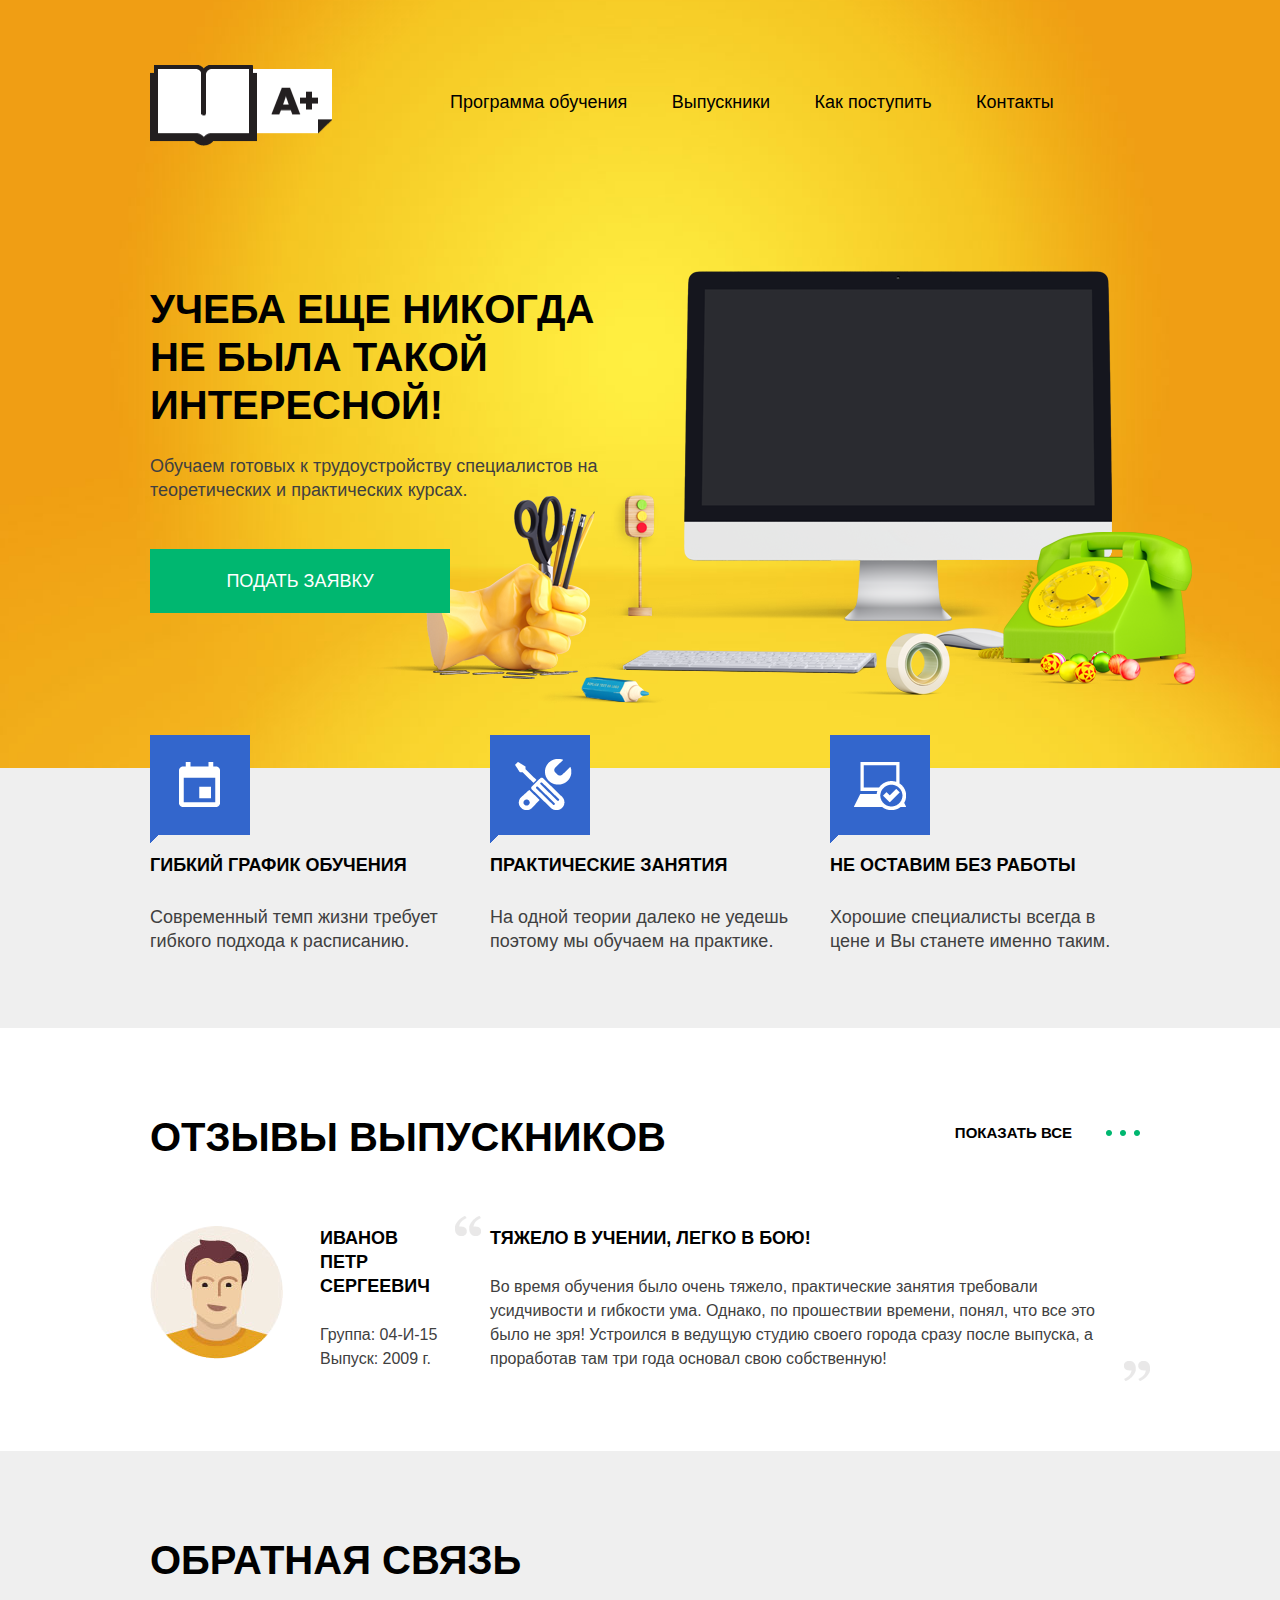
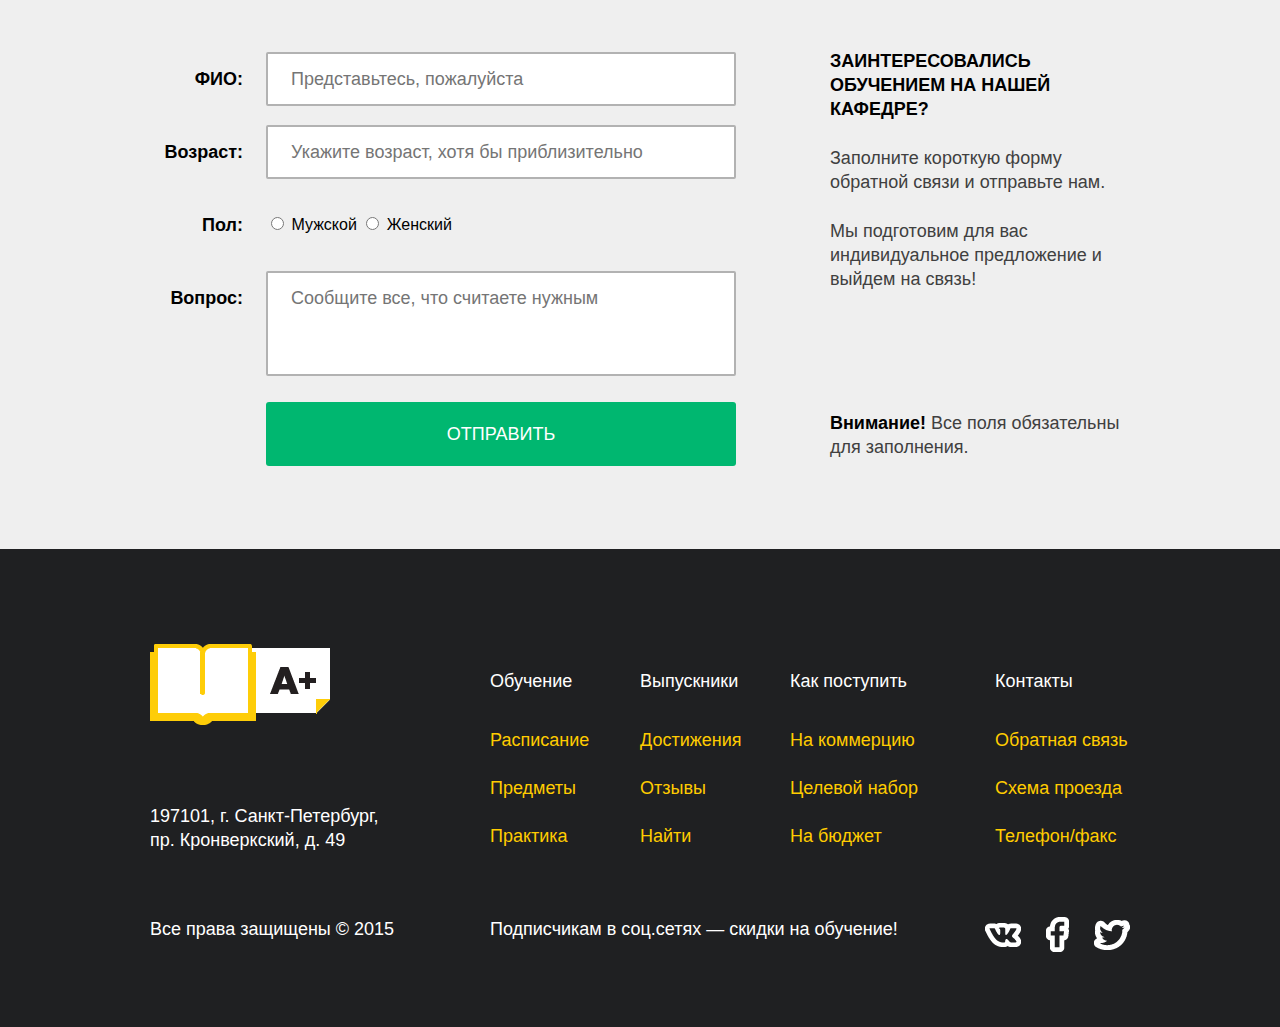
<file: index.html>
<!DOCTYPE html>
<html lang="ru">

  <head>
    <meta charset="utf-8">
    <title>A+</title>
    <link rel="stylesheet" href="css/style.css">
  </head>

  <body>

    <header class="main-header">
      <div class="container">
        <div class="header-top">
          <div class="logo">
            <img src="img/logo.png" width="182" height="81" alt="A+">
          </div>
          <nav class="main-menu">
            <ul>
              <li><a href="#">Программа обучения</a></li>
              <li><a href="#">Выпускники</a></li>
              <li><a href="#">Как поступить</a></li>
              <li><a href="#">Контакты</a></li>
            </ul>
          </nav>
        </div>
        <div class="promo">
          <div class="promo-title">Учеба еще никогда не была такой интересной!</div>
          <p>Обучаем готовых к трудоустройству специалистов на теоретических и практических курсах.</p>
          <a href="#" class="btn btn-green">Подать заявку</a>
        </div>
      </div>
    </header>

    <section class="features">
      <div class="container">
        <div class="features-item">
          <div class="features-icon features-icon-schedule"></div>
          <h2 class="features-title">Гибкий график обучения</h2>
          <p>Современный темп жизни требует гибкого подхода к расписанию.</p>
        </div>
        <div class="features-item">
          <div class="features-icon features-icon-practice"></div>
          <h2 class="features-title">Практические занятия</h2>
          <p>На одной теории далеко не уедешь поэтому мы обучаем на практике.</p>
        </div>
        <div class="features-item">
          <div class="features-icon features-icon-work"></div>
          <h2 class="features-title">Не оставим без работы</h2>
          <p>Хорошие специалисты всегда в цене и Вы станете именно таким.</p>
        </div>
      </div>
    </section>

    <section class="feedback">
      <div class="container">
        <h2 class="feedback-title">Отзывы выпускников</h2>
        <a href="#" class="feedback-all">Показать все</a>
        <div class="feedback-item">
          <div class="feedback-author">
            <img src="img/user.jpg" width="133" height="133" alt="Иванов Петр">
            <h3>Иванов Петр Сергеевич</h3>
            <p>Группа: 04-И-15<br> Выпуск: 2009 г.</p>
          </div>
          <blockquote class="feedback-content">
            <h3>Тяжело в учении, легко в бою!</h3>
            <p>Во время обучения было очень тяжело, практические занятия требовали усидчивости и гибкости ума. Однако, по прошествии времени, понял, что все это было не зря! Устроился в ведущую студию своего города сразу после выпуска, а проработав там три года основал свою собственную!</p>
          </blockquote>
        </div>
      </div>
    </section>

    <section class="contacts">
      <div class="container">
        <h2 class="contacts-title">Обратная связь</h2>
        <form class="contacts-form" action="" method="post">
          <table>
            <tr>
              <td class="title">
                <label for="fullname">ФИО:</label>
              </td>
              <td class="field">
                <input type="text" id="fullname" name="fullname" placeholder="Представьтесь, пожалуйста">
              </td>
            </tr>
            <tr>
              <td class="title">
                <label for="age">Возраст:</label>
              </td>
              <td class="field">
                <input type="text" id="age" name="age" placeholder="Укажите возраст, хотя бы приблизительно">
              </td>
            </tr>
            <tr>
              <td class="title">Пол:</td>
              <td class="field">
                <label><input type="radio" id="man" name="sex" value="man"> Мужской</label>
                <label><input type="radio" id="woman" name="sex" value="woman"> Женский</label>
              </td>
            </tr>
            <tr>
              <td class="title">
                <label for="message">Вопрос:</label>
              </td>
              <td class="field">
                <textarea id="message" name="message" placeholder="Сообщите все, что считаете нужным"></textarea>
              </td>
            </tr>
            <tr>
              <td class="title"></td>
              <td class="field">
                <input type="submit" class="btn btn-green" value="Отправить">
              </td>
            </tr>
          </table>
        </form>
        <div class="contacts-instruction">
          <h3>Заинтересовались обучением на нашей кафедре?</h3>
          <p>Заполните короткую форму обратной связи и отправьте нам.</p>
          <p>Мы подготовим для вас индивидуальное предложение и выйдем на связь!</p>
          <p class="contacts-alert"><strong>Внимание!</strong> Все поля обязательны для заполнения.</p>
        </div>
      </div>
    </section>

    <footer class="main-footer">
      <div class="container">
        <div class="footer-top">
          <div class="footer-address">
            <div class="logo">
              <img src="img/logo-footer.png" width="180" height="81" alt="A+">
            </div>
            <p>197101, г. Санкт-Петербург,<br> пр. Кронверкский, д. 49</p>
          </div>
          <div class="footer-menu">
            <h3>Обучение</h3>
            <ul>
              <li><a href="#">Расписание</a></li>
              <li><a href="#">Предметы</a></li>
              <li><a href="#">Практика</a></li>
            </ul>
          </div>
          <div class="footer-menu">
            <h3>Выпускники</h3>
            <ul>
              <li><a href="#">Достижения</a></li>
              <li><a href="#">Отзывы</a></li>
              <li><a href="#">Найти</a></li>
            </ul>
          </div>
          <div class="footer-menu">
            <h3>Как поступить</h3>
            <ul>
              <li><a href="#">На коммерцию</a></li>
              <li><a href="#">Целевой набор</a></li>
              <li><a href="#">На бюджет</a></li>
            </ul>
          </div>
          <div class="footer-menu">
            <h3>Контакты</h3>
            <ul>
              <li><a href="#">Обратная связь</a></li>
              <li><a href="#">Схема проезда</a></li>
              <li><a href="#">Телефон/факс</a></li>
            </ul>
          </div>
        </div>
        <div class="footer-bottom">
          <div class="copyright">Все права защищены © 2015</div>
          <div class="footer-social-promo">Подписчикам в соц.сетях — скидки на обучение!</div>
          <div class="footer-social">
            <a href="#" class="social-btn social-btn-vk">Вконтакте</a>
            <a href="#" class="social-btn social-btn-fb">Фейсбук</a>
            <a href="#" class="social-btn social-btn-tw">Твиттер</a>
          </div>
        </div>
      </div>
    </footer>

  </body>
</html>
</file>
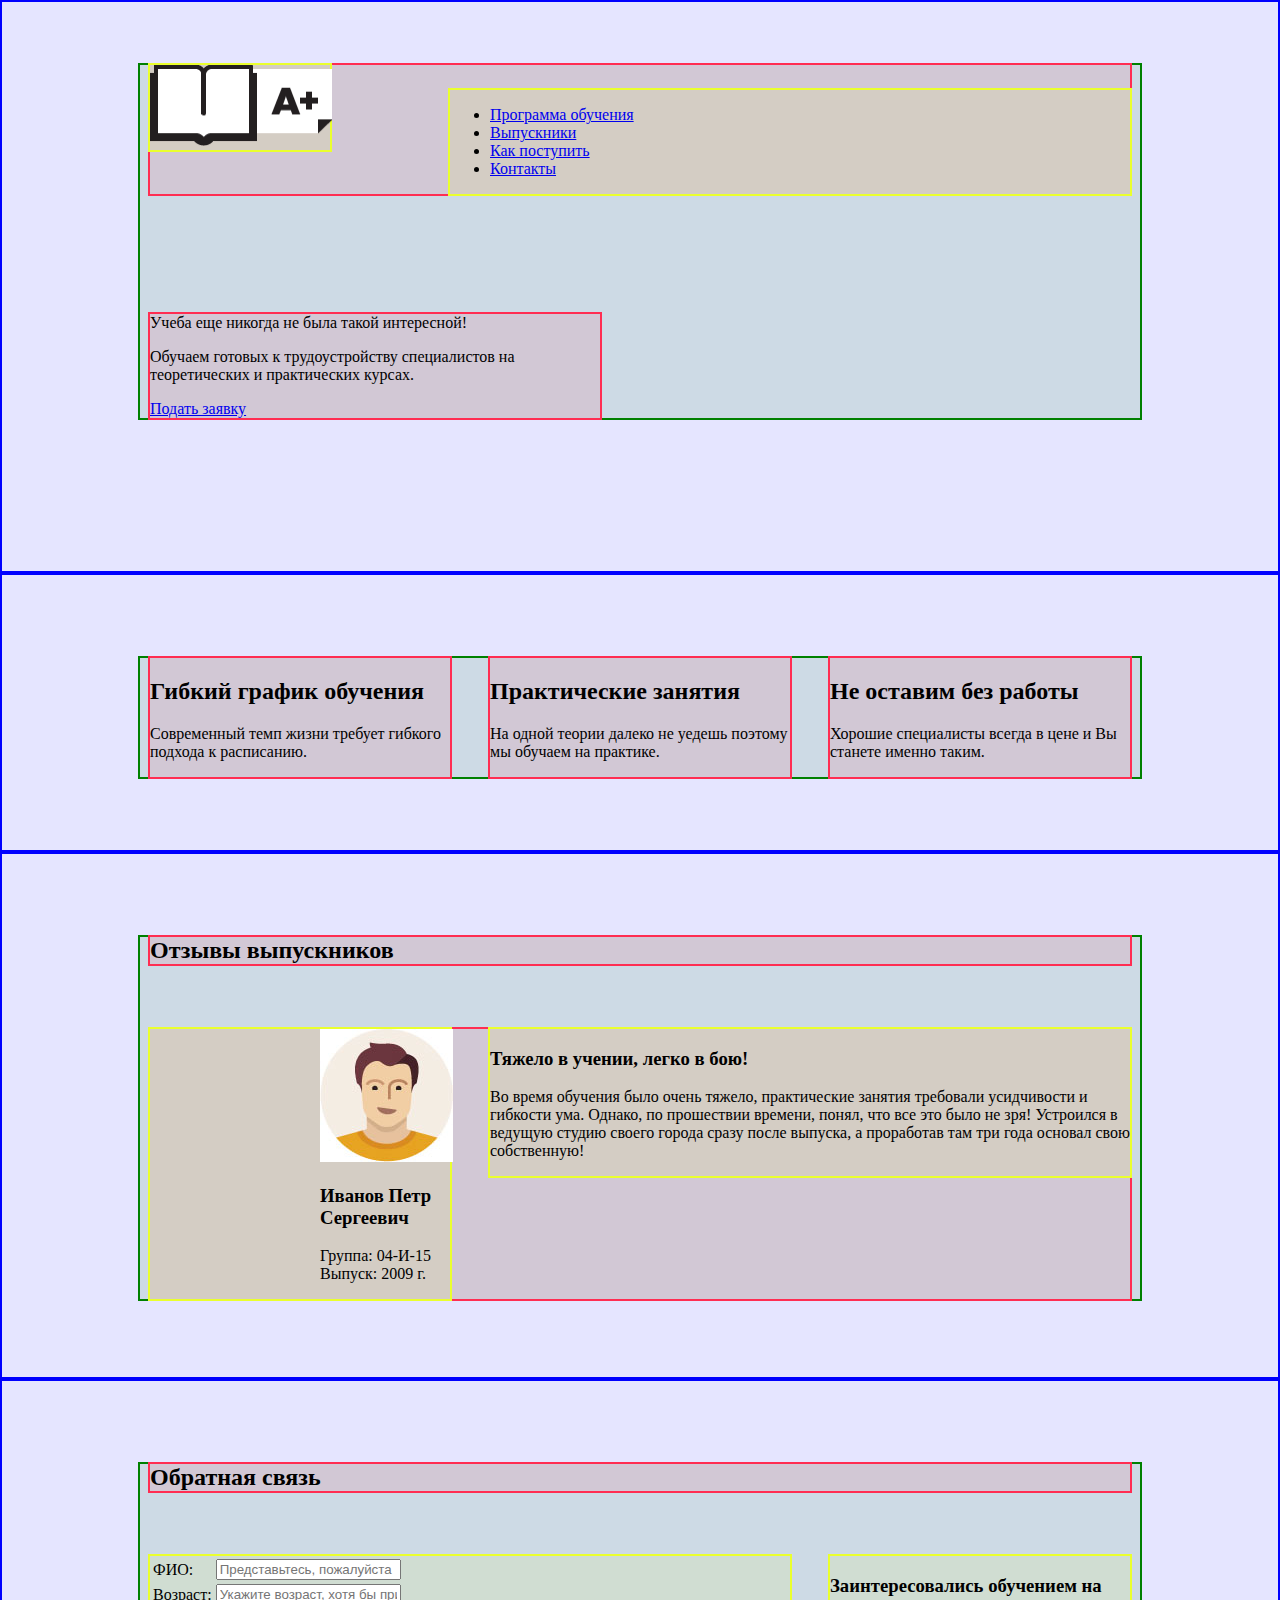
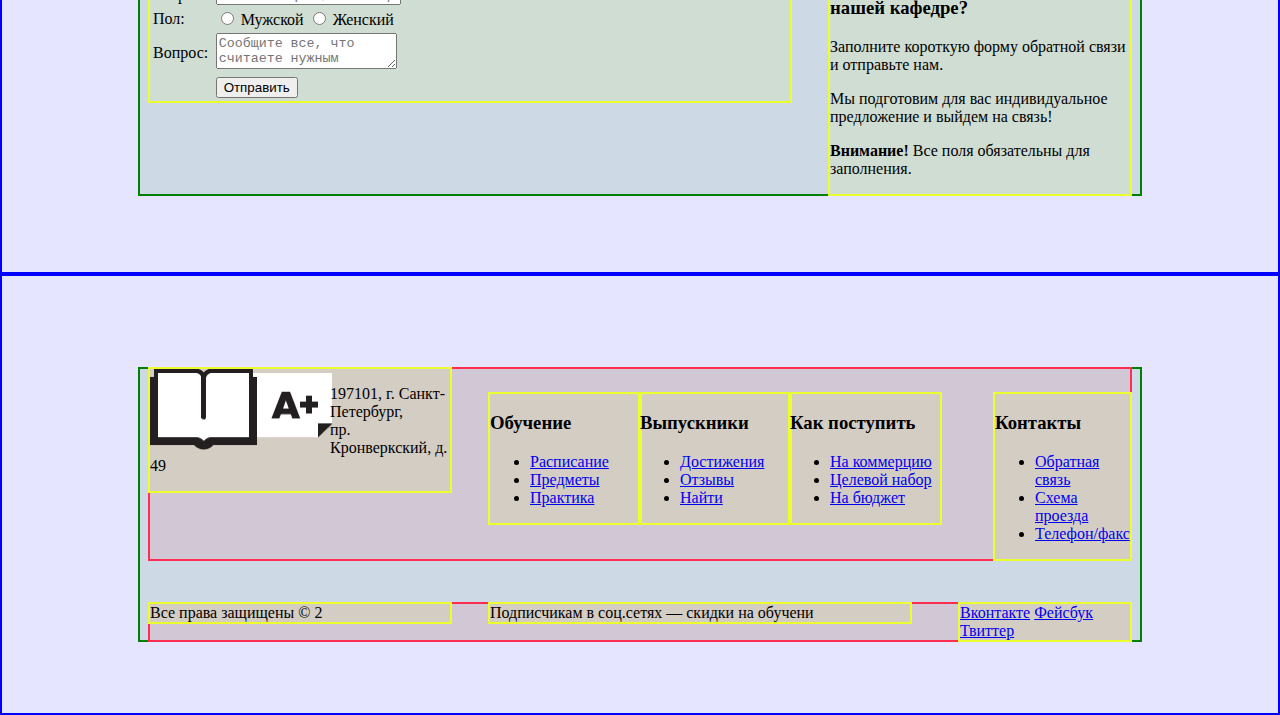
<file: project-6-week/index.html>
<!DOCTYPE html>
<html lang="ru">

  <head>
    <meta charset="utf-8">
    <title>A+</title>
    <link rel="stylesheet" href="css/style.css">
  </head>

  <body>

    <header class="main-header gl0">
      <div class="container gl1">
        <div class="header-top gl2">
          <div class="logo gl3">
            <img src="img/logo.png" width="182" height="81" alt="A+">
          </div>
          <nav class="main-menu gl3">
            <ul>
              <li><a href="#">Программа обучения</a></li>
              <li><a href="#">Выпускники</a></li>
              <li><a href="#">Как поступить</a></li>
              <li><a href="#">Контакты</a></li>
            </ul>
          </nav>
        </div>
        <div class="promo gl2">
          <div class="promo-title">Учеба еще никогда не была такой интересной!</div>
          <p>Обучаем готовых к трудоустройству специалистов на теоретических и практических курсах.</p>
          <a href="#" class="btn btn-green">Подать заявку</a>
        </div>
      </div>
    </header>

    <section class="features gl0">
      <div class="container gl1">
        <div class="features-item gl2">
          <div class="features-icon features-icon-schedule"></div>
          <h2 class="features-title">Гибкий график обучения</h2>
          <p>Современный темп жизни требует гибкого подхода к расписанию.</p>
        </div>
        <div class="features-item gl2">
          <div class="features-icon features-icon-practice"></div>
          <h2 class="features-title">Практические занятия</h2>
          <p>На одной теории далеко не уедешь поэтому мы обучаем на практике.</p>
        </div>
        <div class="features-item gl2">
          <div class="features-icon features-icon-work"></div>
          <h2 class="features-title">Не оставим без работы</h2>
          <p>Хорошие специалисты всегда в цене и Вы станете именно таким.</p>
        </div>
      </div>
    </section>

    <section class="feedback gl0">
      <div class="container gl1">
        <h2 class="feedback-title gl2">Отзывы выпускников</h2>

        <div class="feedback-item gl2">
          <div class="feedback-author gl3">
            <img src="img/user.jpg" width="133" height="133" alt="Иванов Петр">
            <h3>Иванов Петр Сергеевич</h3>
            <p>Группа: 04-И-15<br> Выпуск: 2009 г.</p>
          </div>
          <blockquote class="feedback-content gl3">
            <h3>Тяжело в учении, легко в бою!</h3>
            <p>Во время обучения было очень тяжело, практические занятия требовали усидчивости и гибкости ума. Однако, по прошествии времени, понял, что все это было не зря! Устроился в ведущую студию своего города сразу после выпуска, а проработав там три года основал свою собственную!</p>
          </blockquote>
        </div>
      </div>
    </section>

    <section class="contacts gl0">
      <div class="container gl1">
        <h2 class="contacts-title gl2">Обратная связь</h2>
        <form class="contacts-form gl3" action="" method="post">
          <table>
            <tr>
              <td class="title">
                <label for="fullname">ФИО:</label>
              </td>
              <td class="field">
                <input type="text" id="fullname" name="fullname" placeholder="Представьтесь, пожалуйста">
              </td>
            </tr>
            <tr>
              <td class="title">
                <label for="age">Возраст:</label>
              </td>
              <td class="field">
                <input type="text" id="age" name="age" placeholder="Укажите возраст, хотя бы приблизительно">
              </td>
            </tr>
            <tr>
              <td class="title">Пол:</td>
              <td class="field">
                <label><input type="radio" id="man" name="sex" value="man"> Мужской</label>
                <label><input type="radio" id="woman" name="sex" value="woman"> Женский</label>
              </td>
            </tr>
            <tr>
              <td class="title">
                <label for="message">Вопрос:</label>
              </td>
              <td class="field">
                <textarea id="message" name="message" placeholder="Сообщите все, что считаете нужным"></textarea>
              </td>
            </tr>
            <tr>
              <td class="title"></td>
              <td class="field">
                <input type="submit" class="btn btn-green" value="Отправить">
              </td>
            </tr>
          </table>
        </form>
        <div class="contacts-instruction gl3">
          <h3>Заинтересовались обучением на нашей кафедре?</h3>
          <p>Заполните короткую форму обратной связи и отправьте нам.</p>
          <p>Мы подготовим для вас индивидуальное предложение и выйдем на связь!</p>
          <p class="contacts-alert"><strong>Внимание!</strong> Все поля обязательны для заполнения.</p>
        </div>
      </div>
    </section>

    <footer class="main-footer gl0">
      <div class="container gl1">
        <div class="footer-top gl2">
          <div class="footer-address gl3">
            <div class="logo">
              <img src="img/logo.png" width="182" height="81" alt="A+">
            </div>
            <p>197101, г. Санкт-Петербург,<br> пр. Кронверкский, д. 49</p>
          </div>
          <div class="footer-menu gl3">
            <h3>Обучение</h3>
            <ul>
              <li><a href="#">Расписание</a></li>
              <li><a href="#">Предметы</a></li>
              <li><a href="#">Практика</a></li>
            </ul>
          </div>
          <div class="footer-menu gl3">
            <h3>Выпускники</h3>
            <ul>
              <li><a href="#">Достижения</a></li>
              <li><a href="#">Отзывы</a></li>
              <li><a href="#">Найти</a></li>
            </ul>
          </div>
          <div class="footer-menu gl3">
            <h3>Как поступить</h3>
            <ul>
              <li><a href="#">На коммерцию</a></li>
              <li><a href="#">Целевой набор</a></li>
              <li><a href="#">На бюджет</a></li>
            </ul>
          </div>
          <div class="footer-menu gl3">
            <h3>Контакты</h3>
            <ul>
              <li><a href="#">Обратная связь</a></li>
              <li><a href="#">Схема проезда</a></li>
              <li><a href="#">Телефон/факс</a></li>
            </ul>
          </div>
        </div>
        <div class="footer-bottom gl2">
          <div class="copyright gl3">Все права защищены © 2</div>
          <div class="footer-social-promo gl3">Подписчикам в соц.сетях — скидки на обучени</div>
          <div class="footer-social gl3">
            <a href="#" class="social-btn social-btn-vk">Вконтакте</a>
            <a href="#" class="social-btn social-btn-fb">Фейсбук</a>
            <a href="#" class="social-btn social-btn-tw">Твиттер</a>
          </div>
        </div>
      </div>
    </footer>

  </body>
</html>
</file>
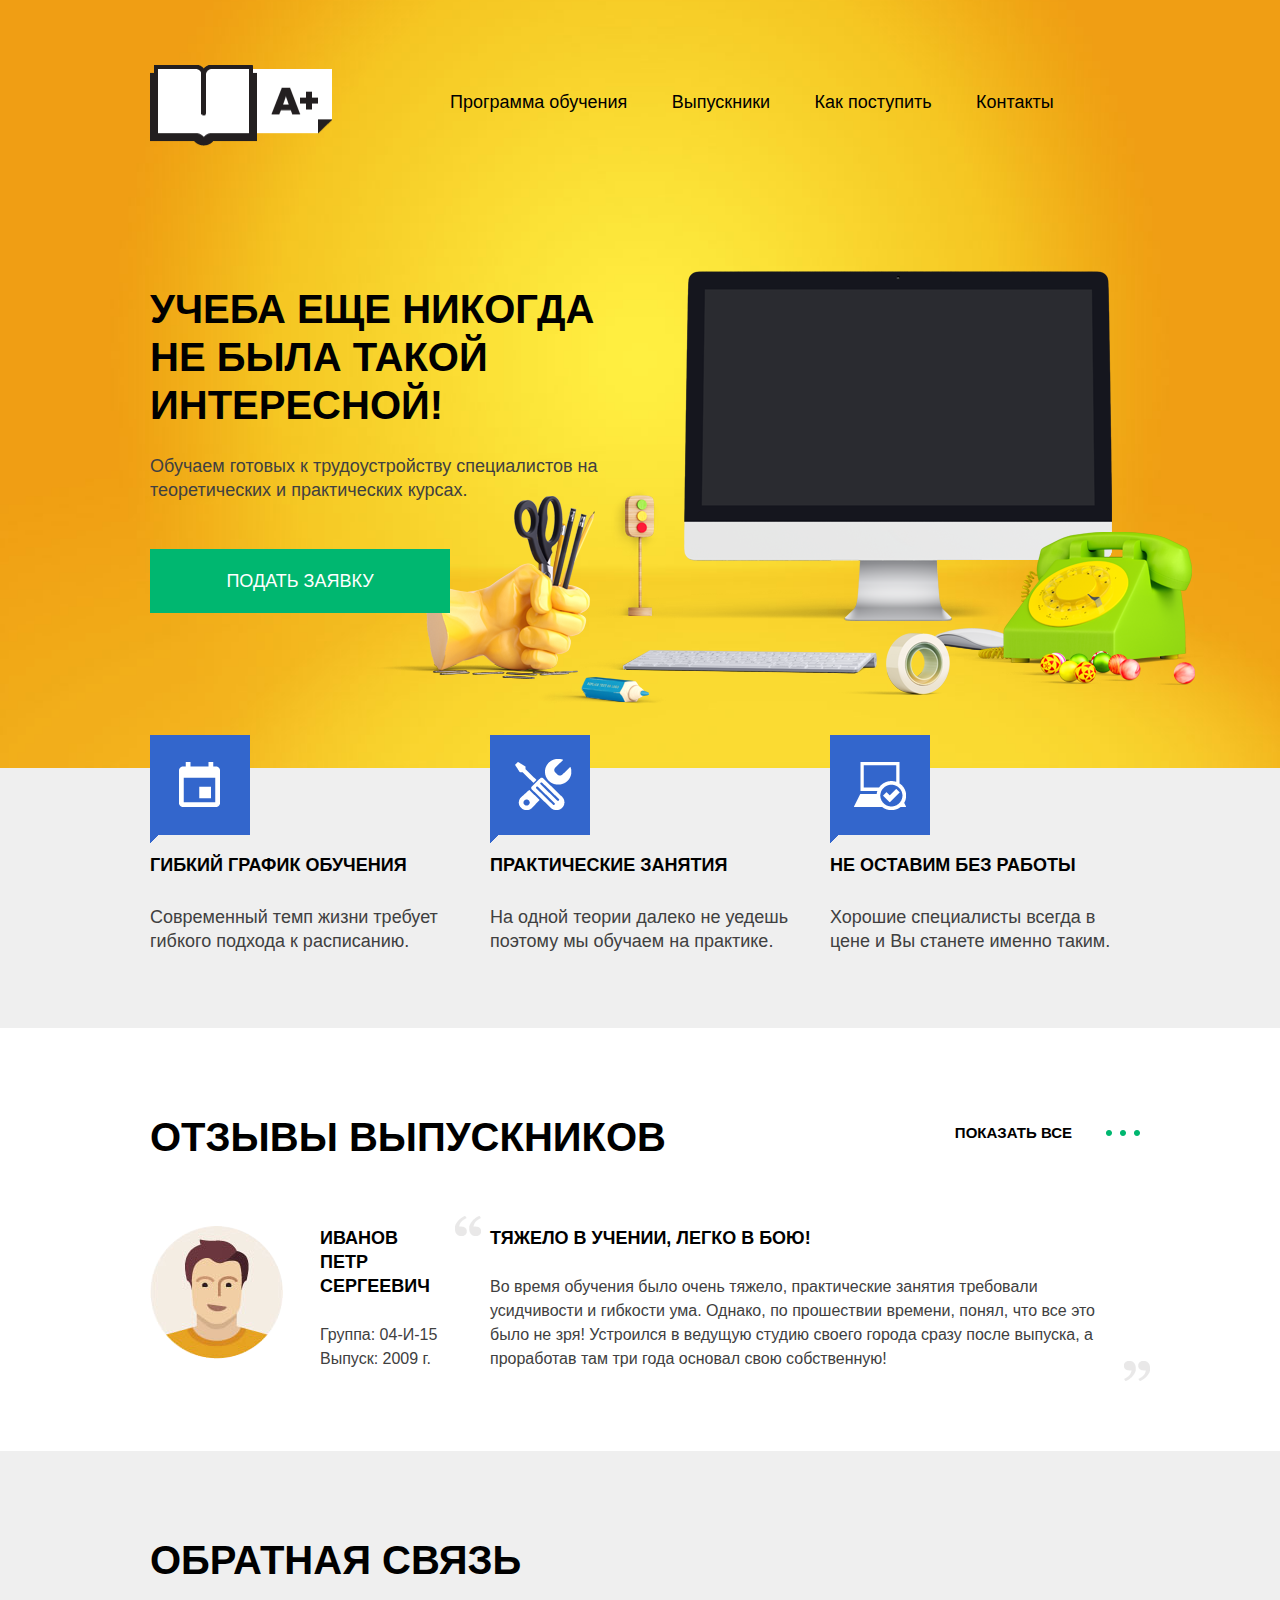
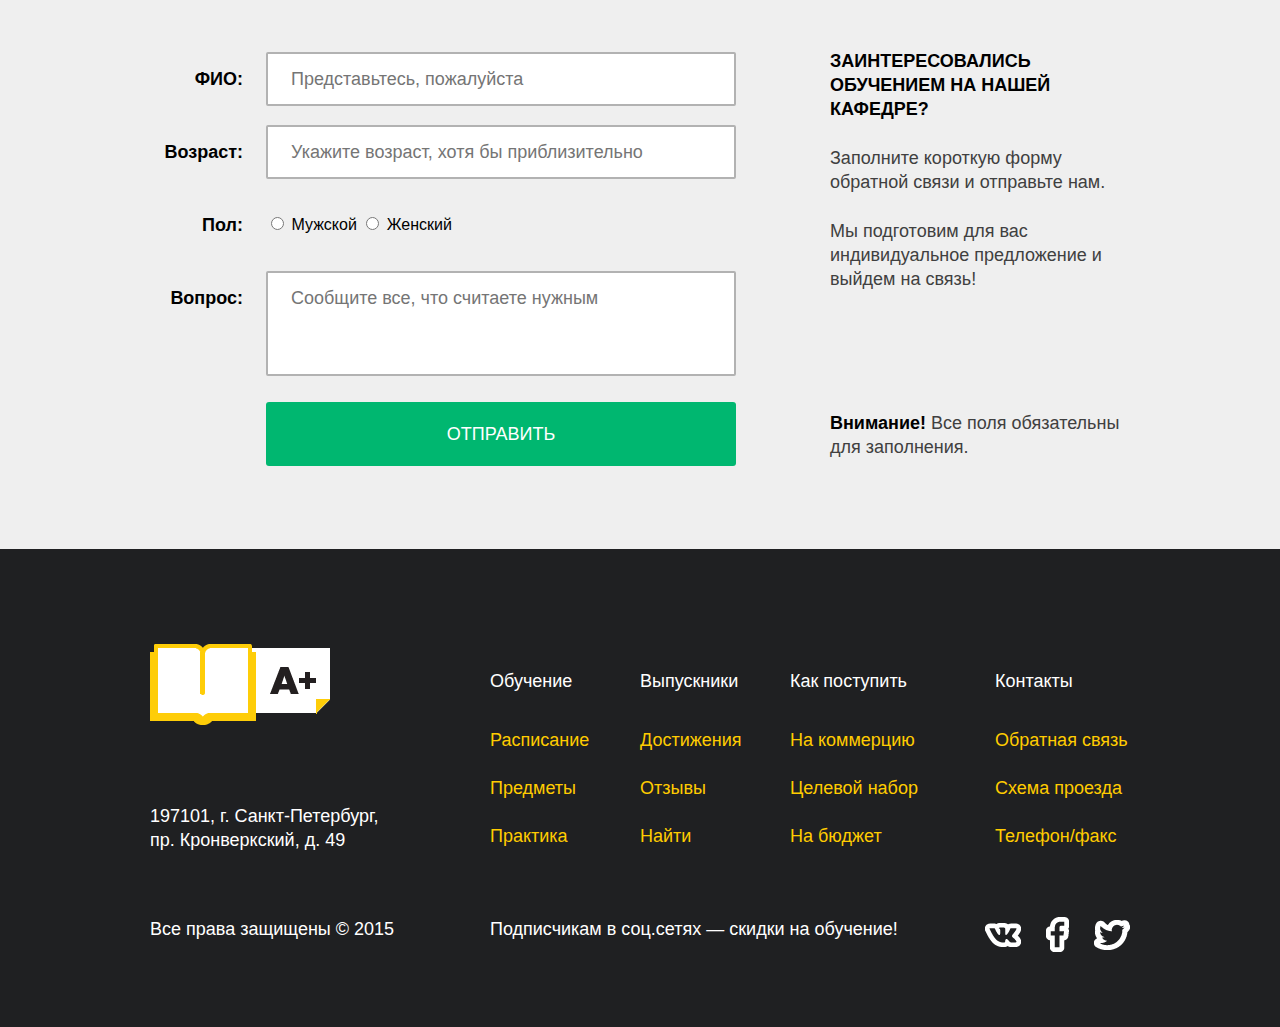
<file: project-ready/index.html>
<!DOCTYPE html>
<html lang="ru">

  <head>
    <meta charset="utf-8">
    <title>A+</title>
    <link rel="stylesheet" href="css/style.css">
  </head>

  <body>

    <header class="main-header">
      <div class="container">
        <div class="header-top">
          <div class="logo">
            <img src="img/logo.png" width="182" height="81" alt="A+">
          </div>
          <nav class="main-menu">
            <ul>
              <li><a href="inner.html">Программа обучения</a></li>
              <li><a href="#">Выпускники</a></li>
              <li><a href="#">Как поступить</a></li>
              <li><a href="#">Контакты</a></li>
            </ul>
          </nav>
        </div>
        <div class="promo">
          <div class="promo-title">Учеба еще никогда не была такой интересной!</div>
          <p>Обучаем готовых к трудоустройству специалистов на теоретических и практических курсах.</p>
          <a href="#" class="btn btn-green">Подать заявку</a>
        </div>
      </div>
    </header>

    <section class="features">
      <div class="container">
        <div class="features-item">
          <div class="features-icon features-icon-schedule"></div>
          <h2 class="features-title">Гибкий график обучения</h2>
          <p>Современный темп жизни требует гибкого подхода к расписанию.</p>
        </div>
        <div class="features-item">
          <div class="features-icon features-icon-practice"></div>
          <h2 class="features-title">Практические занятия</h2>
          <p>На одной теории далеко не уедешь поэтому мы обучаем на практике.</p>
        </div>
        <div class="features-item">
          <div class="features-icon features-icon-work"></div>
          <h2 class="features-title">Не оставим без работы</h2>
          <p>Хорошие специалисты всегда в цене и Вы станете именно таким.</p>
        </div>
      </div>
    </section>

    <section class="feedback">
      <div class="container">
        <h2 class="feedback-title">Отзывы выпускников</h2>
        <a href="#" class="feedback-all">Показать все</a>
        <div class="feedback-item">
          <div class="feedback-author">
            <img src="img/user.jpg" width="133" height="133" alt="Иванов Петр">
            <h3>Иванов Петр Сергеевич</h3>
            <p>Группа: 04-И-15<br> Выпуск: 2009 г.</p>
          </div>
          <blockquote class="feedback-content">
            <h3>Тяжело в учении, легко в бою!</h3>
            <p>Во время обучения было очень тяжело, практические занятия требовали усидчивости и гибкости ума. Однако, по прошествии времени, понял, что все это было не зря! Устроился в ведущую студию своего города сразу после выпуска, а проработав там три года основал свою собственную!</p>
          </blockquote>
        </div>
      </div>
    </section>

    <section class="contacts">
      <div class="container">
        <h2 class="contacts-title">Обратная связь</h2>
        <form class="contacts-form" action="" method="post">
          <table>
            <tr>
              <td class="title">
                <label for="fullname">ФИО:</label>
              </td>
              <td class="field">
                <input type="text" id="fullname" name="fullname" placeholder="Представьтесь, пожалуйста">
              </td>
            </tr>
            <tr>
              <td class="title">
                <label for="age">Возраст:</label>
              </td>
              <td class="field">
                <input type="text" id="age" name="age" placeholder="Укажите возраст, хотя бы приблизительно">
              </td>
            </tr>
            <tr>
              <td class="title">Пол:</td>
              <td class="field">
                <label><input type="radio" id="man" name="sex" value="man"> Мужской</label>
                <label><input type="radio" id="woman" name="sex" value="woman"> Женский</label>
              </td>
            </tr>
            <tr>
              <td class="title">
                <label for="message">Вопрос:</label>
              </td>
              <td class="field">
                <textarea id="message" name="message" placeholder="Сообщите все, что считаете нужным"></textarea>
              </td>
            </tr>
            <tr>
              <td class="title"></td>
              <td class="field">
                <input type="submit" class="btn btn-green" value="Отправить">
              </td>
            </tr>
          </table>
        </form>
        <div class="contacts-instruction">
          <h3>Заинтересовались обучением на нашей кафедре?</h3>
          <p>Заполните короткую форму обратной связи и отправьте нам.</p>
          <p>Мы подготовим для вас индивидуальное предложение и выйдем на связь!</p>
          <p class="contacts-alert"><strong>Внимание!</strong> Все поля обязательны для заполнения.</p>
        </div>
      </div>
    </section>

    <footer class="main-footer">
      <div class="container">
        <div class="footer-top">
          <div class="footer-address">
            <div class="logo">
              <img src="img/logo-footer.png" width="180" height="81" alt="A+">
            </div>
            <p>197101, г. Санкт-Петербург,<br> пр. Кронверкский, д. 49</p>
          </div>
          <div class="footer-menu">
            <h3>Обучение</h3>
            <ul>
              <li><a href="#">Расписание</a></li>
              <li><a href="#">Предметы</a></li>
              <li><a href="#">Практика</a></li>
            </ul>
          </div>
          <div class="footer-menu">
            <h3>Выпускники</h3>
            <ul>
              <li><a href="#">Достижения</a></li>
              <li><a href="#">Отзывы</a></li>
              <li><a href="#">Найти</a></li>
            </ul>
          </div>
          <div class="footer-menu">
            <h3>Как поступить</h3>
            <ul>
              <li><a href="#">На коммерцию</a></li>
              <li><a href="#">Целевой набор</a></li>
              <li><a href="#">На бюджет</a></li>
            </ul>
          </div>
          <div class="footer-menu">
            <h3>Контакты</h3>
            <ul>
              <li><a href="#">Обратная связь</a></li>
              <li><a href="#">Схема проезда</a></li>
              <li><a href="#">Телефон/факс</a></li>
            </ul>
          </div>
        </div>
        <div class="footer-bottom">
          <div class="copyright">Все права защищены © 2015</div>
          <div class="footer-social-promo">Подписчикам в соц.сетях — скидки на обучение!</div>
          <div class="footer-social">
            <a href="#" class="social-btn social-btn-vk">Вконтакте</a>
            <a href="#" class="social-btn social-btn-fb">Фейсбук</a>
            <a href="#" class="social-btn social-btn-tw">Твиттер</a>
          </div>
        </div>
      </div>
    </footer>

  </body>
</html>
</file>
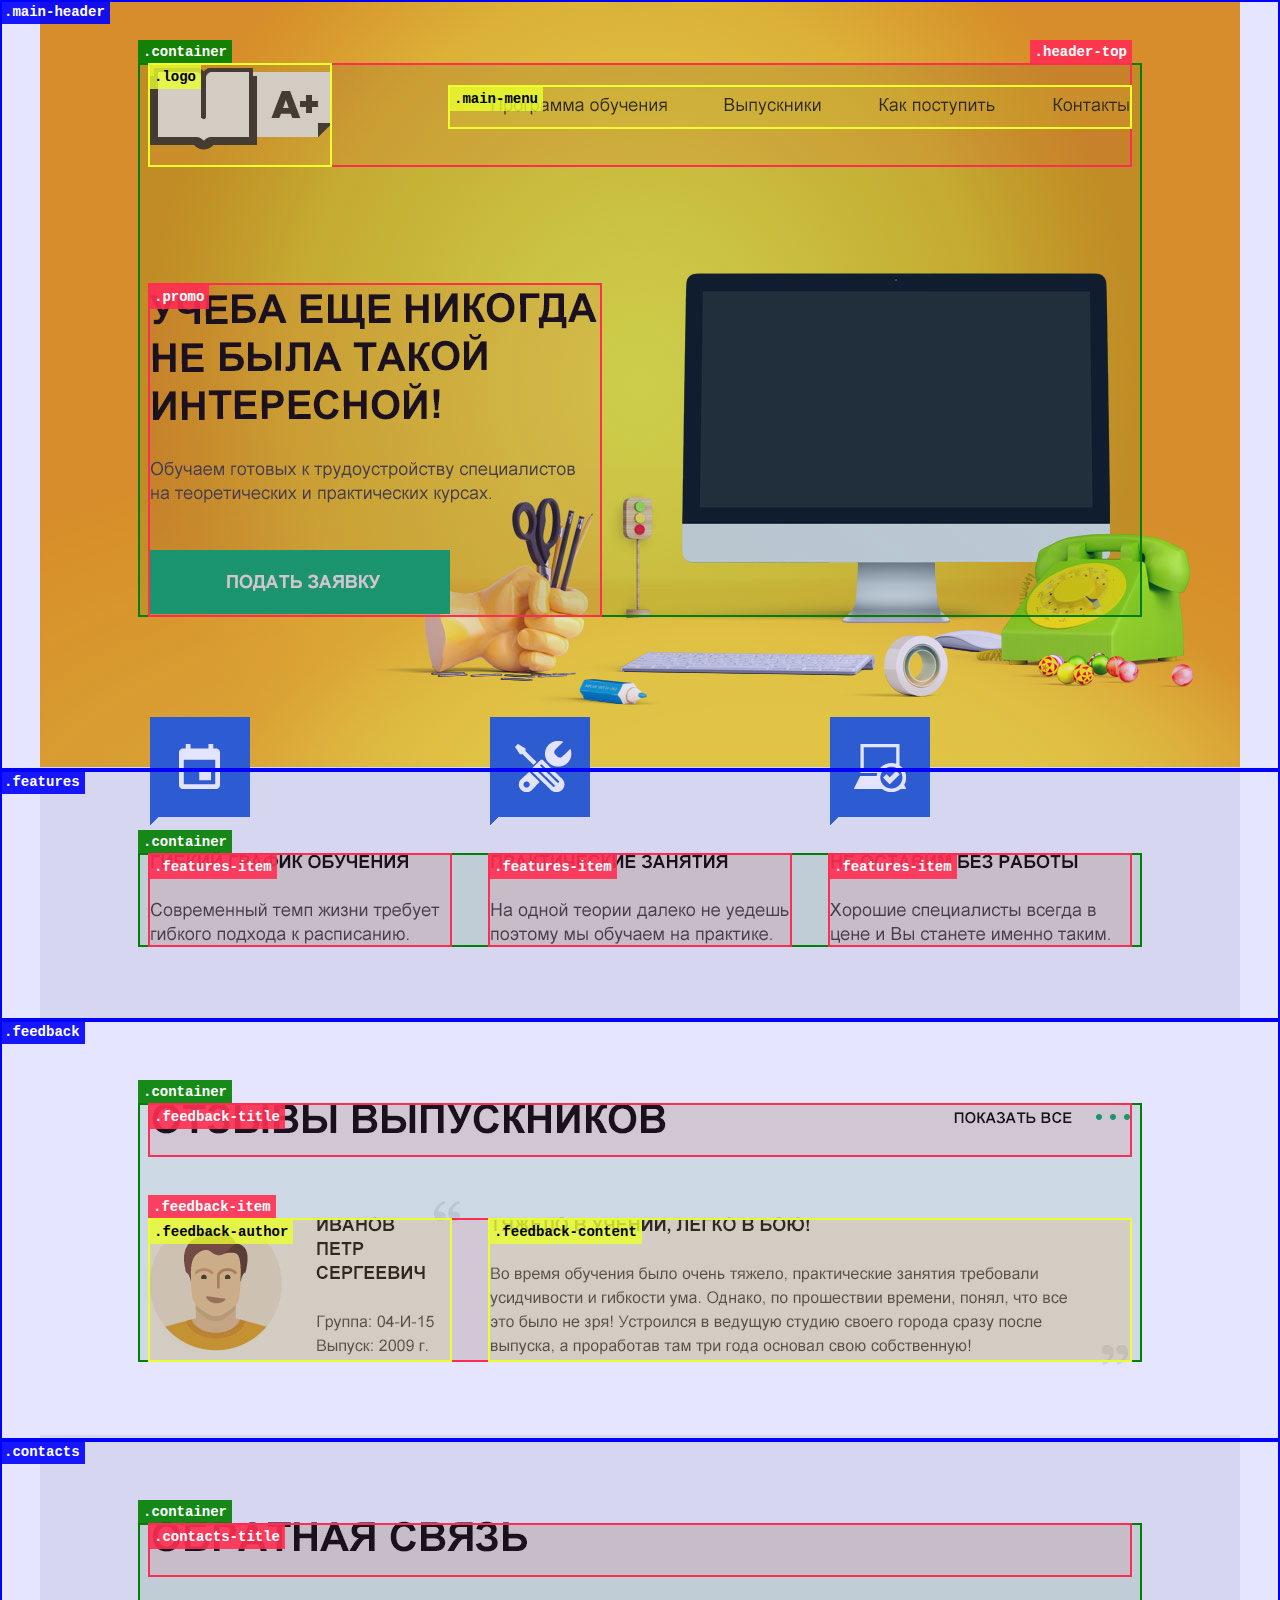
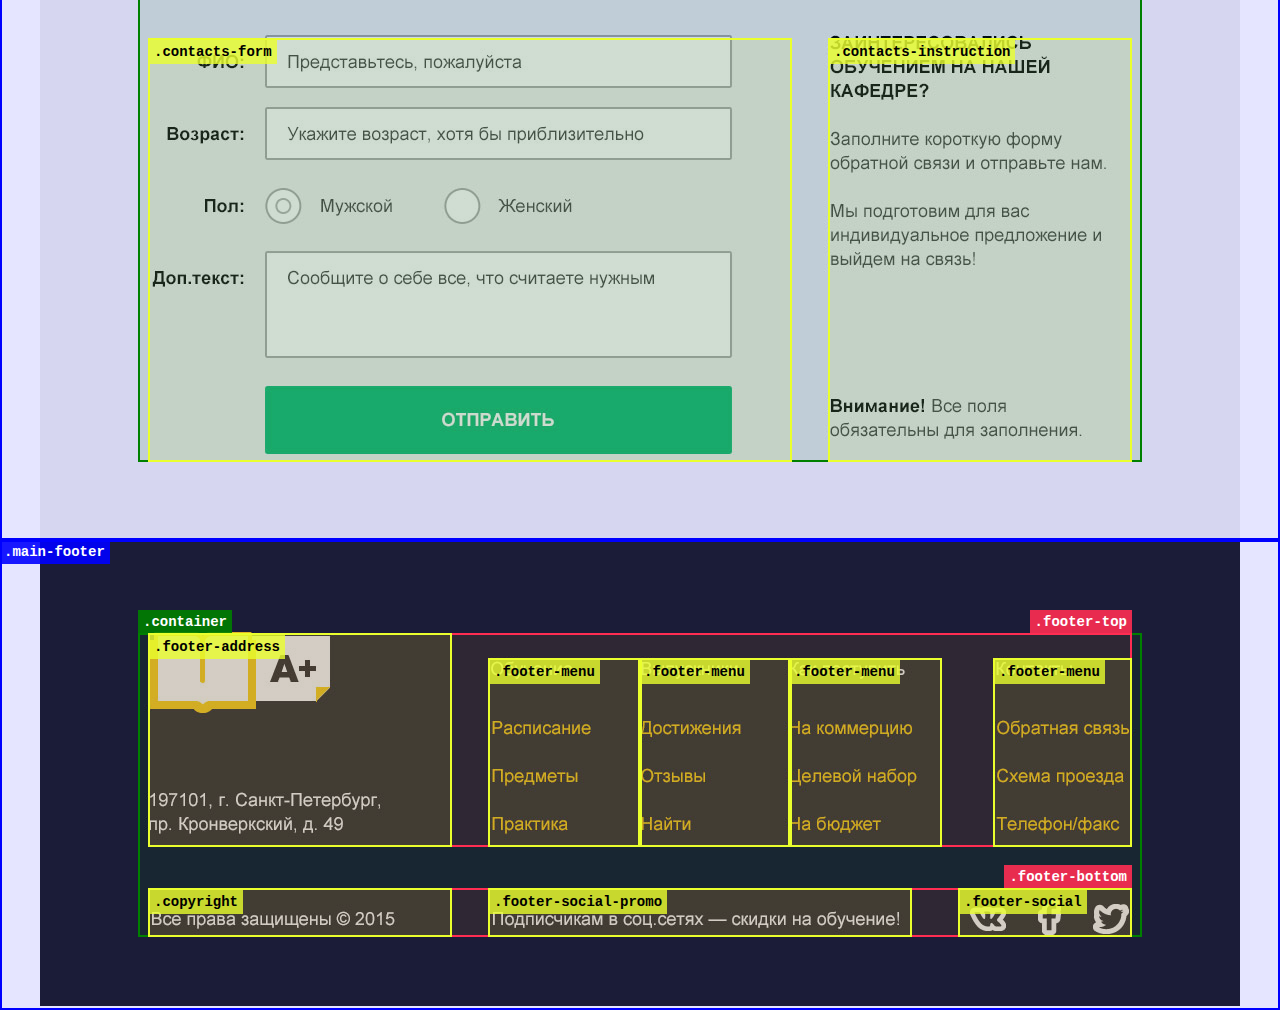
<file: сетки/index.html>
<!DOCTYPE html>
<html lang="ru">

  <head>
    <meta charset="utf-8">
    <title>A+</title>
    <link rel="stylesheet" href="css/style.css">
  </head>

  <body>

    <header class="main-header gl0">
      <div class="container gl1">
        <div class="header-top gl2">
          <div class="logo gl3"></div>
          <nav class="main-menu gl3"></nav>
        </div>
        <div class="promo gl2"></div>
      </div>
    </header>

    <section class="features gl0">
      <div class="container gl1">
        <div class="features-item gl2"></div>
        <div class="features-item gl2"></div>
        <div class="features-item gl2"></div>
      </div>
    </section>

    <section class="feedback gl0">
      <div class="container gl1">
        <h2 class="feedback-title gl2"></h2>

        <div class="feedback-item gl2">
          <div class="feedback-author gl3"></div>
          <blockquote class="feedback-content gl3"></blockquote>
        </div>
      </div>
    </section>

    <section class="contacts gl0">
      <div class="container gl1">
        <h2 class="contacts-title gl2"></h2>
        <form class="contacts-form gl3" action="" method="post"></form>
        <div class="contacts-instruction gl3"></div>
      </div>
    </section>

    <footer class="main-footer gl0">
      <div class="container gl1">
        <div class="footer-top gl2">
          <div class="footer-address gl3"></div>
          <div class="footer-menu gl3"></div>
          <div class="footer-menu gl3"></div>
          <div class="footer-menu gl3"></div>
          <div class="footer-menu gl3"></div>
        </div>
        <div class="footer-bottom gl2">
          <div class="copyright gl3"></div>
          <div class="footer-social-promo gl3"></div>
          <div class="footer-social gl3"></div>
        </div>
      </div>
    </footer>

  </body>
</html>
</file>
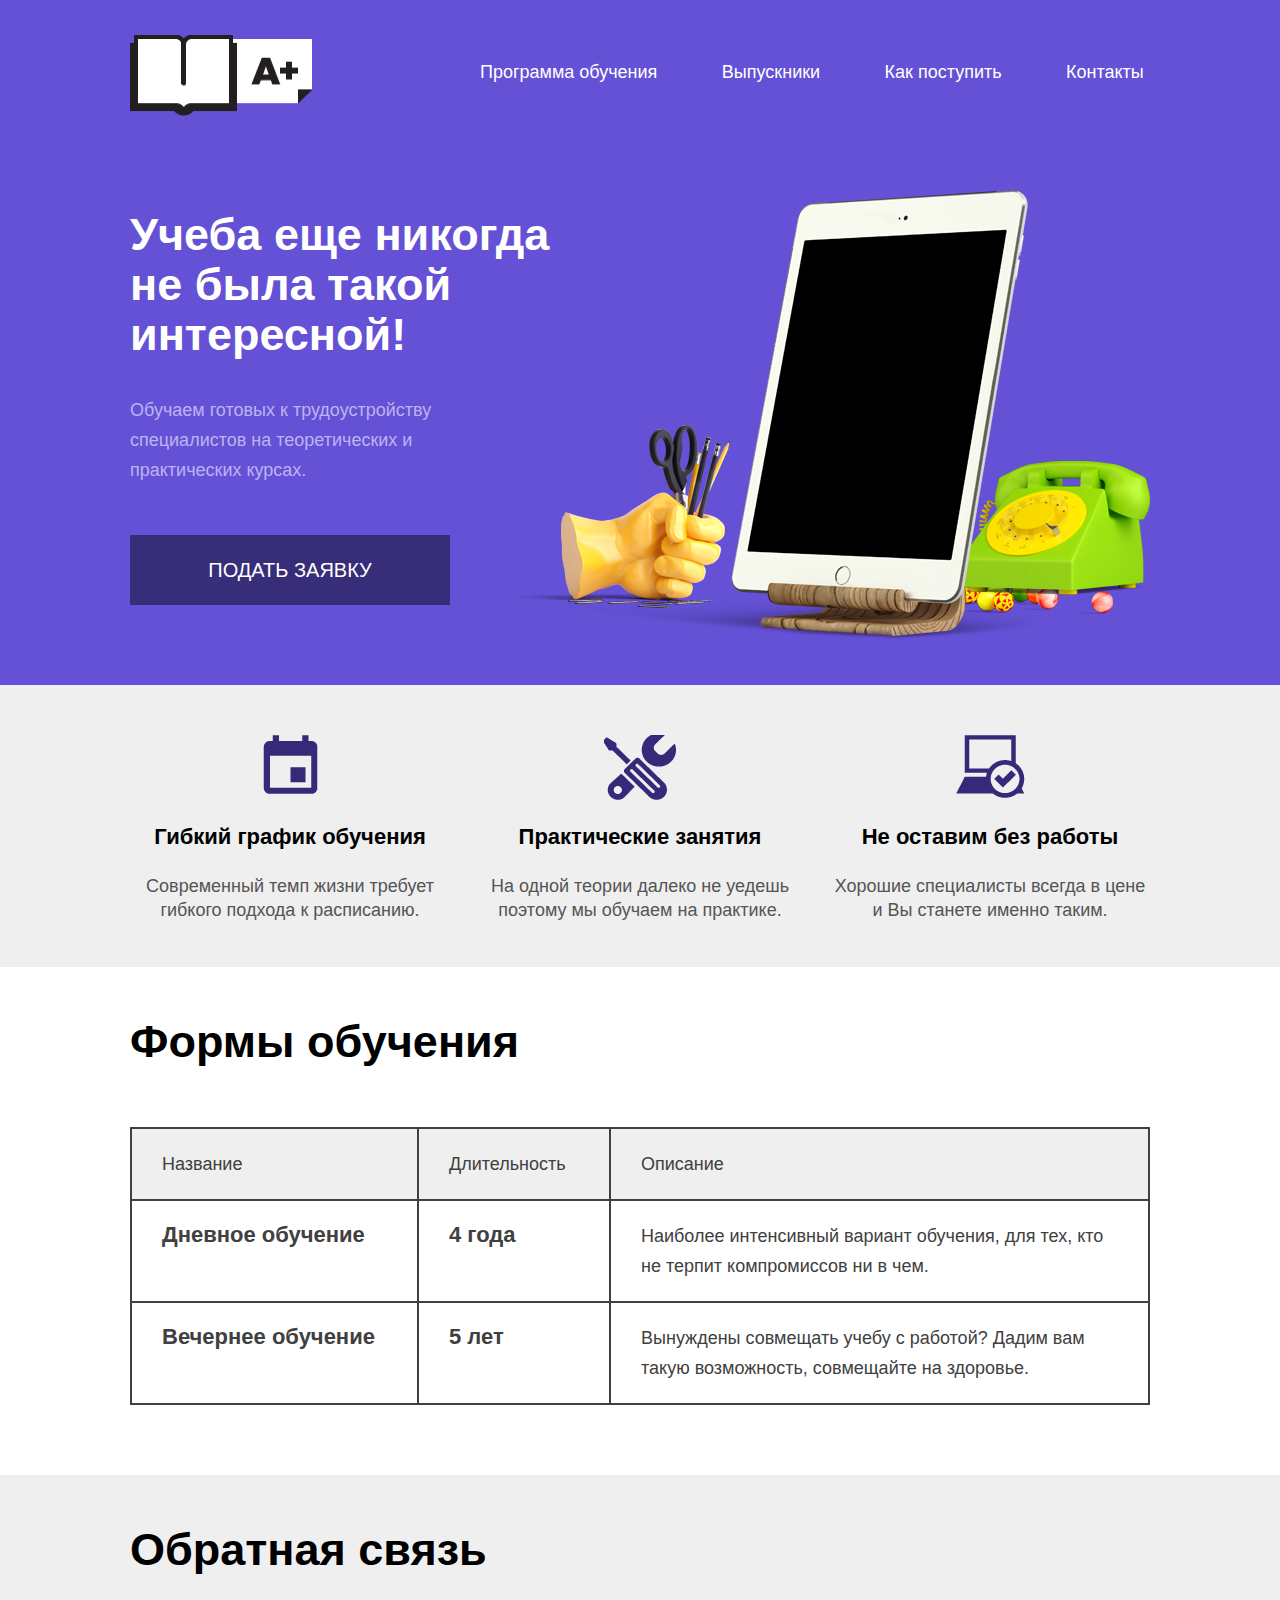
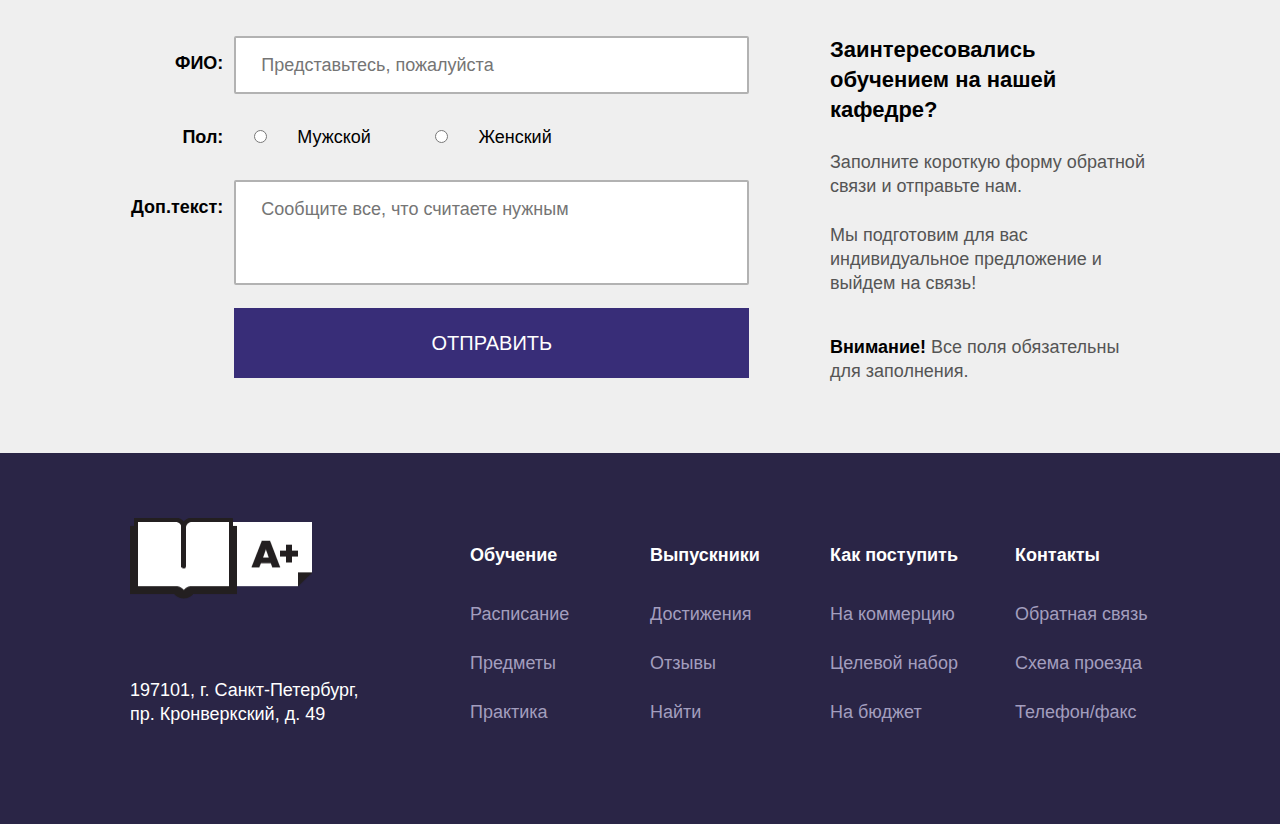
<file: финальное испытание/index.html>
<!DOCTYPE html>
<html lang="ru">

  <head>
    <meta charset="utf-8">
    <title>A+</title>
    <link rel="stylesheet" href="css/style.css">
  </head>

  <body>

    <header class="main-header">
      <div class="container">
        <div class="header-top">
          <div class="logo">
            <img src="img/logo.png" width="182" height="81" alt="A+">
          </div>
          <nav class="main-menu">
            <ul>
              <li><a href="#">Программа обучения</a></li>
              <li><a href="#">Выпускники</a></li>
              <li><a href="#">Как поступить</a></li>
              <li><a href="#">Контакты</a></li>
            </ul>
          </nav>
        </div>
        <div class="promo">
          <div class="promo-title">Учеба еще никогда не была такой интересной!</div>
          <p>Обучаем готовых к трудоустройству специалистов на теоретических и практических курсах.</p>
          <a href="#" class="btn">Подать заявку</a>
        </div>
      </div>
    </header>

    <section class="features">
      <div class="container">
        <div class="features-item">
          <div class="features-icon features-icon-schedule"></div>
          <h2 class="features-title">Гибкий график обучения</h2>
          <p>Современный темп жизни требует гибкого подхода к расписанию.</p>
        </div>
        <div class="features-item">
          <div class="features-icon features-icon-practice"></div>
          <h2 class="features-title">Практические занятия</h2>
          <p>На одной теории далеко не уедешь поэтому мы обучаем на практике.</p>
        </div>
        <div class="features-item">
          <div class="features-icon features-icon-work"></div>
          <h2 class="features-title">Не оставим без работы</h2>
          <p>Хорошие специалисты всегда в цене и Вы станете именно таким.</p>
        </div>
      </div>
    </section>

    <section class="education">
      <div class="container">
        <h2 class="education-title">Формы обучения</h2>
        <table class="education-table">
          <thead>
            <tr>
              <td>Название</td>
              <td>Длительность</td>
              <td>Описание</td>
            </tr>
          </thead>
          <tbody>
            <tr>
              <td><b>Дневное обучение</b></td>
              <td><b>4 года</b></td>
              <td>Наиболее интенсивный вариант обучения, для тех, кто не терпит компромиссов ни в чем.</td>
            </tr>
            <tr>
              <td><b>Вечернее обучение</b></td>
              <td><b>5 лет</b></td>
              <td>Вынуждены совмещать учебу с работой? Дадим вам такую возможность, совмещайте на здоровье.</td>
            </tr>
          </tbody>
        </table>
      </div>
    </section>

    <section class="contacts">
      <div class="container">
        <h2 class="contacts-title">Обратная связь</h2>
        <form class="contacts-form" action="" method="post">
          <table>
            <tr>
              <td class="title">
                <label for="fullname">ФИО:</label>
              </td>
              <td class="field">
                <input type="text" id="fullname" name="fullname" placeholder="Представьтесь, пожалуйста">
              </td>
            </tr>
            <tr>
              <td class="title">Пол:</td>
              <td class="field field-sex">
                <label><input type="radio" id="man" name="sex" value="man"> Мужской</label>
                <label><input type="radio" id="woman" name="sex" value="woman"> Женский</label>
              </td>
            </tr>
            <tr>
              <td class="title">
                <label for="message">Доп.текст:</label>
              </td>
              <td class="field">
                <textarea id="message" name="message" placeholder="Сообщите все, что считаете нужным"></textarea>
              </td>
            </tr>
            <tr>
              <td class="title"></td>
              <td class="field">
                <input type="submit" class="btn" value="Отправить">
              </td>
            </tr>
          </table>
        </form>
        <div class="contacts-instruction">
          <h3>Заинтересовались обучением на нашей кафедре?</h3>
          <p>Заполните короткую форму обратной связи и отправьте нам.</p>
          <p>Мы подготовим для вас индивидуальное предложение и выйдем на связь!</p>
          <p class="contacts-alert"><strong>Внимание!</strong> Все поля обязательны для заполнения.</p>
        </div>
      </div>
    </section>

    <footer class="main-footer">
      <div class="container">
        <div class="footer-top">
          <div class="footer-address">
            <div class="logo">
              <img src="img/logo.png" width="182" height="81" alt="A+">
            </div>
            <p>197101, г. Санкт-Петербург,<br> пр. Кронверкский, д. 49</p>
          </div>
          <div class="footer-menu">
            <h3>Обучение</h3>
            <ul>
              <li><a href="#">Расписание</a></li>
              <li><a href="#">Предметы</a></li>
              <li><a href="#">Практика</a></li>
            </ul>
          </div>
          <div class="footer-menu">
            <h3>Выпускники</h3>
            <ul>
              <li><a href="#">Достижения</a></li>
              <li><a href="#">Отзывы</a></li>
              <li><a href="#">Найти</a></li>
            </ul>
          </div>
          <div class="footer-menu">
            <h3>Как поступить</h3>
            <ul>
              <li><a href="#">На коммерцию</a></li>
              <li><a href="#">Целевой набор</a></li>
              <li><a href="#">На бюджет</a></li>
            </ul>
          </div>
          <div class="footer-menu">
            <h3>Контакты</h3>
            <ul>
              <li><a href="#">Обратная связь</a></li>
              <li><a href="#">Схема проезда</a></li>
              <li><a href="#">Телефон/факс</a></li>
            </ul>
          </div>
        </div>
      </div>
    </footer>

  </body>
</html>
</file>
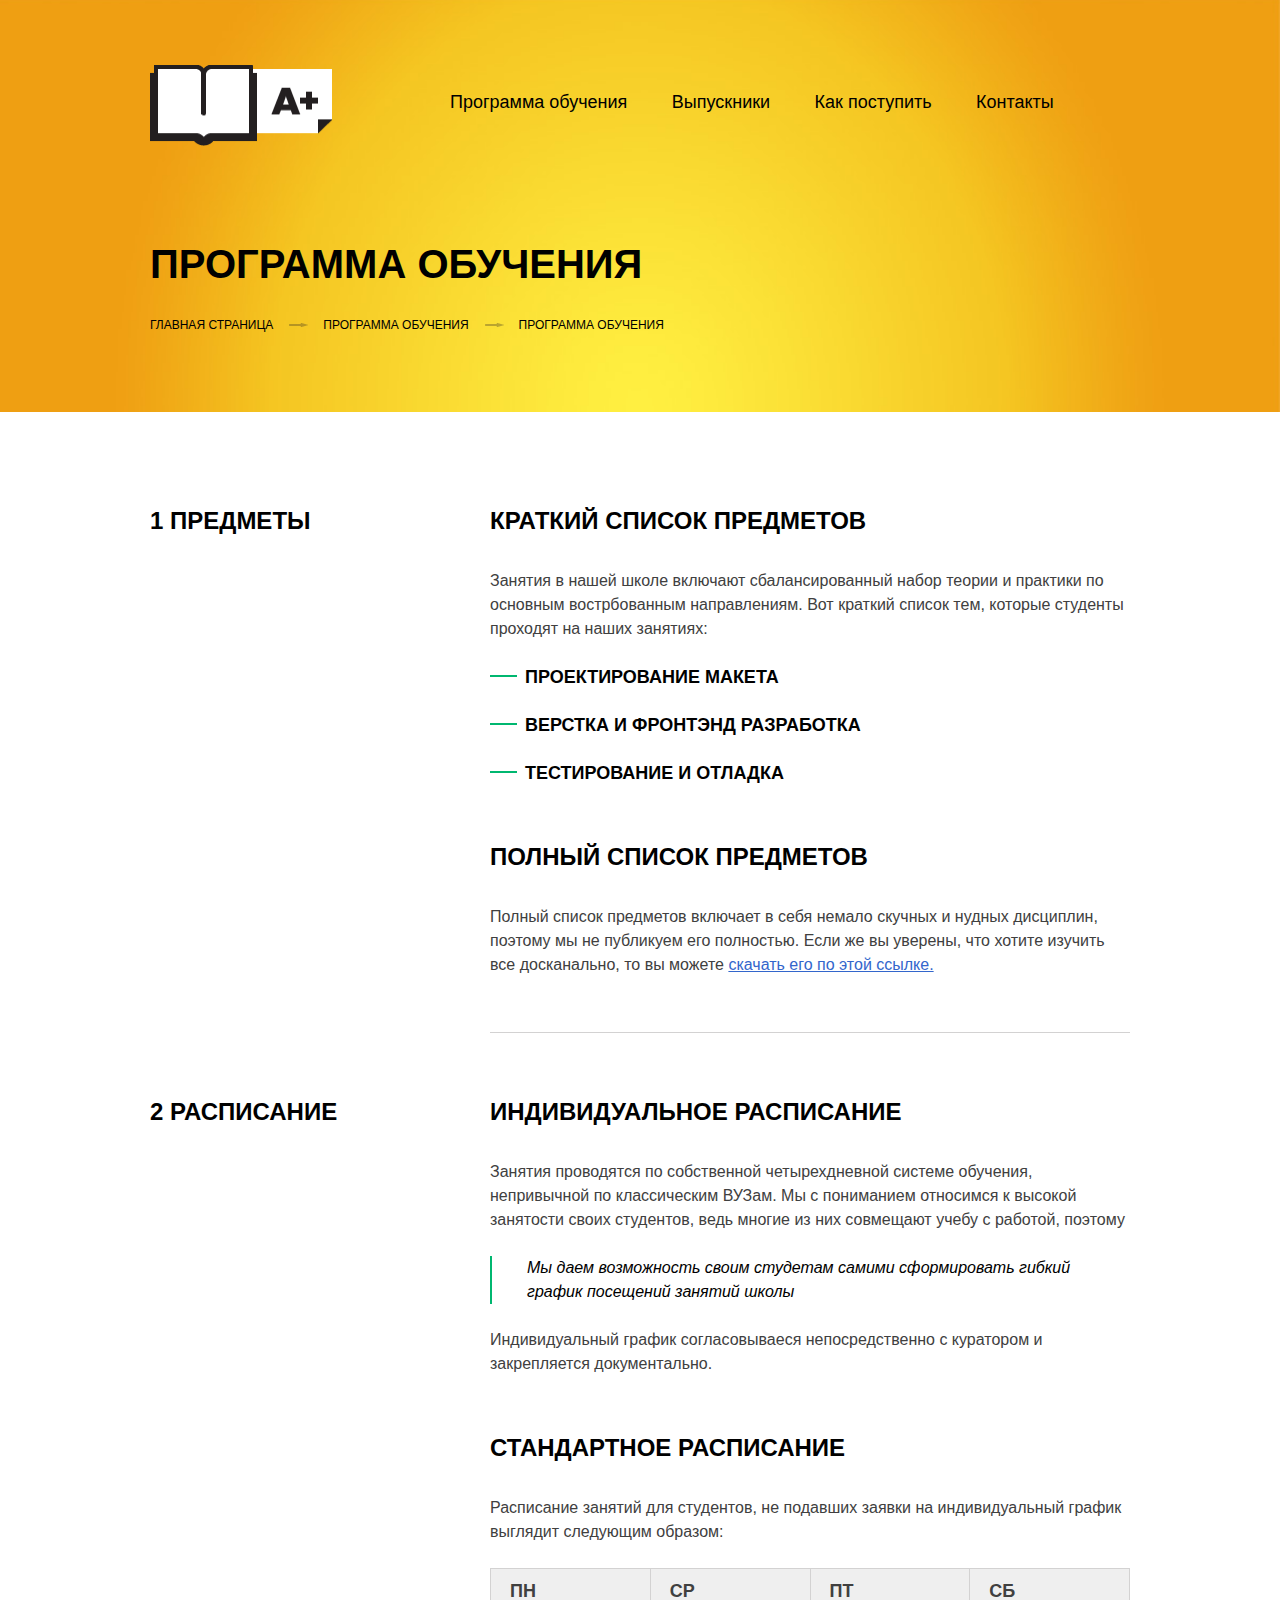
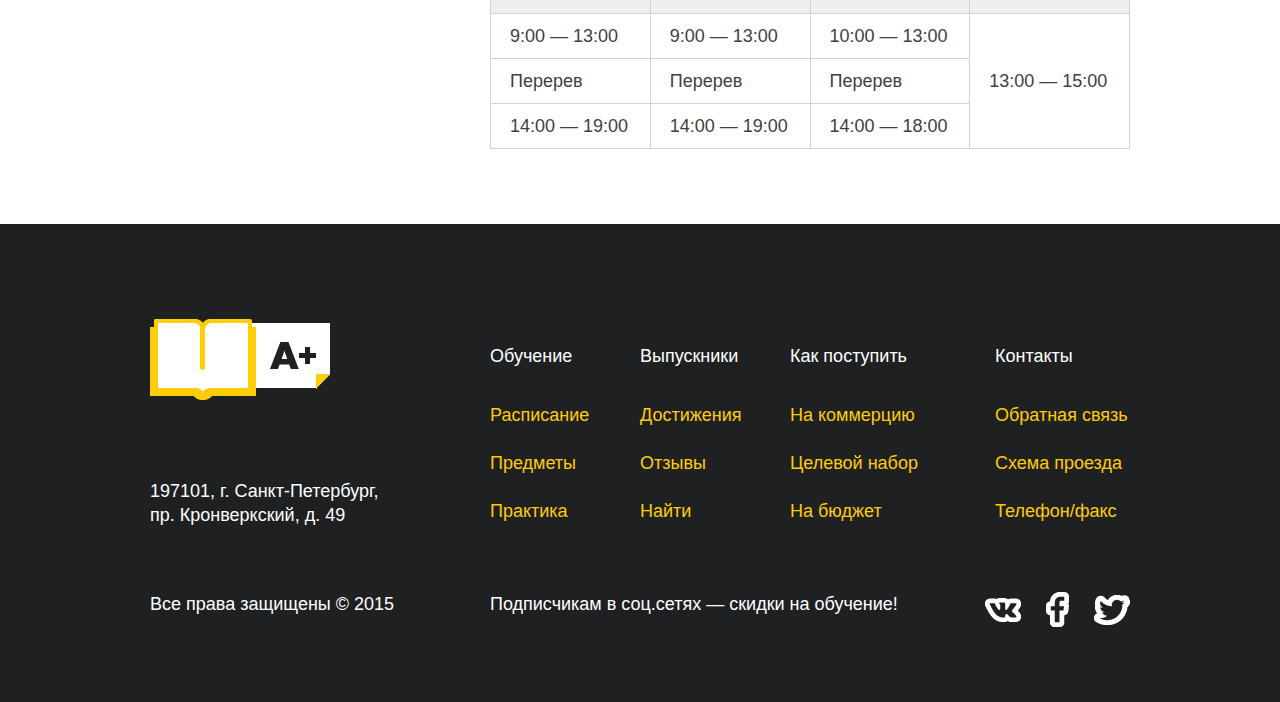
<file: inner.html>
<!DOCTYPE html>
<html lang="ru">

  <head>
    <meta charset="utf-8">
    <title>A+</title>
    <link rel="stylesheet" href="css/style.css">
  </head>

  <body>

    <header class="main-header main-header-inner">
      <div class="container">
        <div class="header-top">
          <div class="logo">
            <img src="img/logo.png" width="182" height="81" alt="A+">
          </div>
          <nav class="main-menu">
            <ul>
              <li><a href="#">Программа обучения</a></li>
              <li><a href="#">Выпускники</a></li>
              <li><a href="#">Как поступить</a></li>
              <li><a href="#">Контакты</a></li>
            </ul>
          </nav>
        </div>
        <h1 class="page-title">Программа обучения</h1>
        <ul class="breadcrumbs">
          <li><a href="#">Главная страница</a></li>
          <li><a href="#">Программа обучения</a></li>
          <li>Программа обучения</li>
        </ul>
      </div>
    </header>

    <div class="container">
      <section class="inner-content padded-content">
        <h2 class="padded-title">1 Предметы</h2>
        <h3>Краткий список предметов</h3>
        <p>Занятия в нашей школе включают сбалансированный набор теории и практики по основным вострбованным направлениям. Вот краткий список тем, которые студенты проходят на наших занятиях:</p>
        <ul class="custom-list-1">
          <li>Проектирование макета</li>
          <li>Верстка и фронтэнд разработка</li>
          <li>Тестирование и отладка</li>
        </ul>
        <h3>Полный список предметов</h3>
        <p>Полный список предметов включает в себя немало скучных и нудных дисциплин, поэтому мы не публикуем его полностью. Если же вы уверены, что хотите изучить все досканально, то вы можете <a href="#" target="_blank">скачать его по этой ссылке.</a></p>

        <hr>

        <h2 class="padded-title">2 Расписание</h2>
        <h3>Индивидуальное расписание</h3>
        <p>Занятия проводятся по собственной четырехдневной системе обучения, непривычной по классическим ВУЗам. Мы с пониманием относимся к высокой занятости своих студентов, ведь многие из них совмещают учебу с работой, поэтому</p>
        <blockquote>Мы даем возможность своим студетам самими сформировать гибкий график посещений занятий школы</blockquote>
        <p>Индивидуальный график согласовываеся непосредственно с куратором и закрепляется документально.</p>

        <h3>Стандартное расписание</h3>
        <p>Расписание занятий для студентов, не подавших заявки на индивидуальный график выглядит следующим образом:</p>
        <table>
          <thead>
            <tr>
              <td>ПН</td>
              <td>СР</td>
              <td>ПТ</td>
              <td>СБ</td>
            </tr>
          </thead>
          <tbody>
            <tr>
              <td>9:00 — 13:00</td>
              <td>9:00 — 13:00</td>
              <td>10:00 — 13:00</td>
              <td rowspan="3">13:00 — 15:00</td>
            </tr>
            <tr>
              <td>Перерев</td>
              <td>Перерев</td>
              <td>Перерев</td>
            </tr>
            <tr>
              <td>14:00 — 19:00</td>
              <td>14:00 — 19:00</td>
              <td>14:00 — 18:00</td>
            </tr>
          </tbody>
        </table>
      </section>
    </div>

    <footer class="main-footer">
      <div class="container">
        <div class="footer-top">
          <div class="footer-address">
            <div class="logo">
              <img src="img/logo-footer.png" width="180" height="81" alt="A+">
            </div>
            <p>197101, г. Санкт-Петербург,<br> пр. Кронверкский, д. 49</p>
          </div>
          <div class="footer-menu">
            <h3>Обучение</h3>
            <ul>
              <li><a href="#">Расписание</a></li>
              <li><a href="#">Предметы</a></li>
              <li><a href="#">Практика</a></li>
            </ul>
          </div>
          <div class="footer-menu">
            <h3>Выпускники</h3>
            <ul>
              <li><a href="#">Достижения</a></li>
              <li><a href="#">Отзывы</a></li>
              <li><a href="#">Найти</a></li>
            </ul>
          </div>
          <div class="footer-menu">
            <h3>Как поступить</h3>
            <ul>
              <li><a href="#">На коммерцию</a></li>
              <li><a href="#">Целевой набор</a></li>
              <li><a href="#">На бюджет</a></li>
            </ul>
          </div>
          <div class="footer-menu">
            <h3>Контакты</h3>
            <ul>
              <li><a href="#">Обратная связь</a></li>
              <li><a href="#">Схема проезда</a></li>
              <li><a href="#">Телефон/факс</a></li>
            </ul>
          </div>
        </div>
        <div class="footer-bottom">
          <div class="copyright">Все права защищены © 2015</div>
          <div class="footer-social-promo">Подписчикам в соц.сетях — скидки на обучение!</div>
          <div class="footer-social">
            <a href="#" class="social-btn social-btn-vk">Вконтакте</a>
            <a href="#" class="social-btn social-btn-fb">Фейсбук</a>
            <a href="#" class="social-btn social-btn-tw">Твиттер</a>
          </div>
        </div>
      </div>
    </footer>

  </body>
</html>
</file>
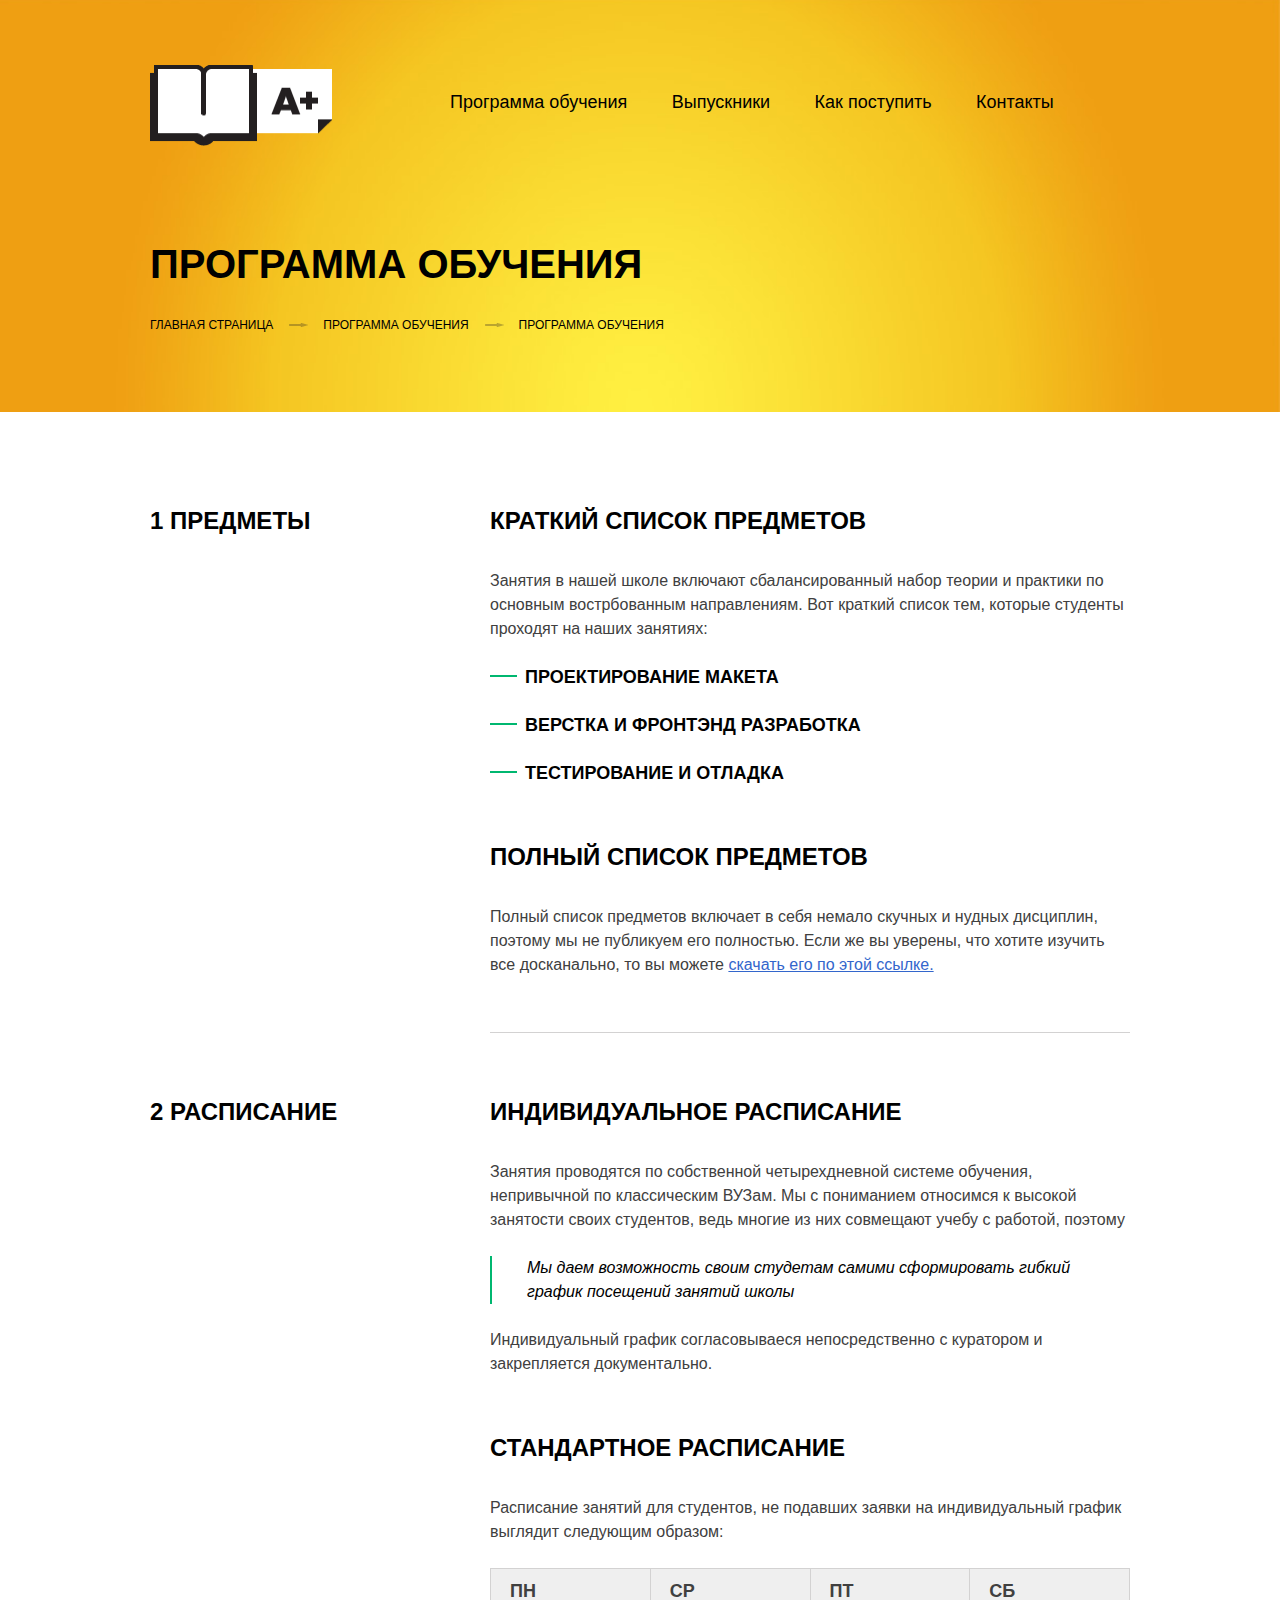
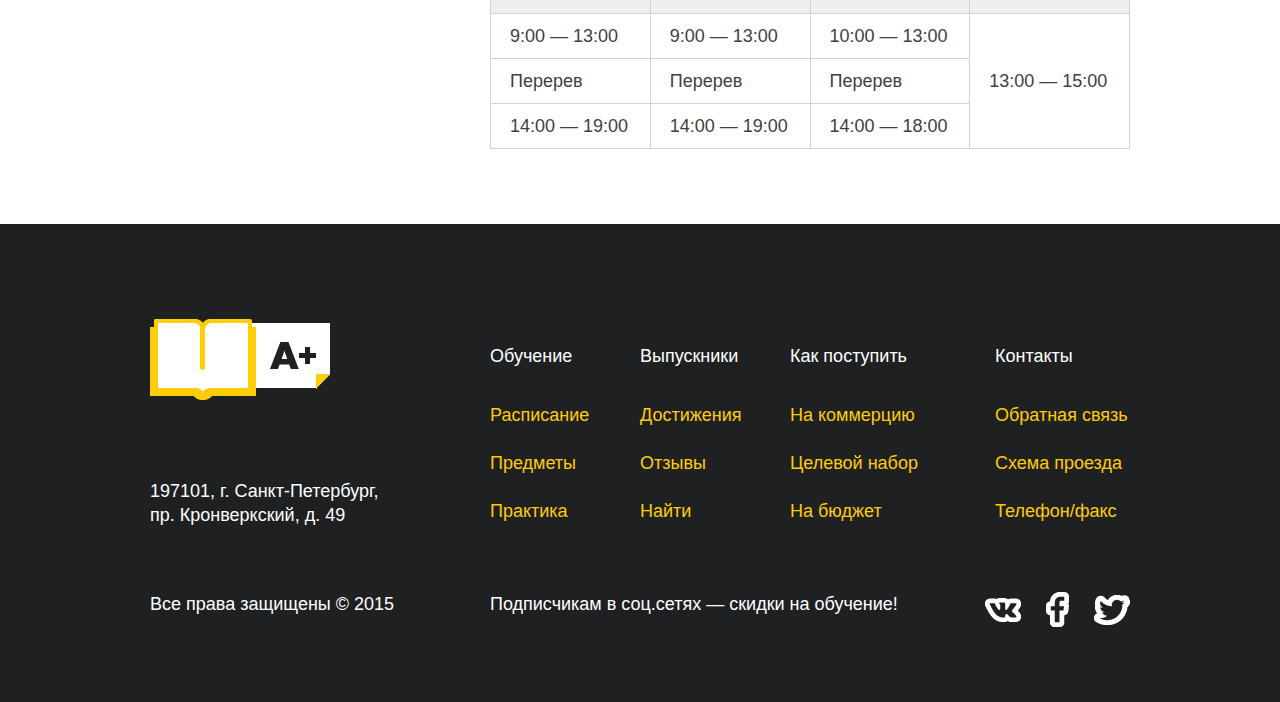
<file: project-ready/inner.html>
<!DOCTYPE html>
<html lang="ru">

  <head>
    <meta charset="utf-8">
    <title>A+</title>
    <link rel="stylesheet" href="css/style.css">
  </head>

  <body>

    <header class="main-header main-header-inner">
      <div class="container">
        <div class="header-top">
          <div class="logo">
            <a href="index.html"><img src="img/logo.png" width="182" height="81" alt="A+"></a>
          </div>
          <nav class="main-menu">
            <ul>
              <li>Программа обучения</li>
              <li><a href="#">Выпускники</a></li>
              <li><a href="#">Как поступить</a></li>
              <li><a href="#">Контакты</a></li>
            </ul>
          </nav>
        </div>
        <h1 class="page-title">Программа обучения</h1>
        <ul class="breadcrumbs">
          <li><a href="#">Главная страница</a></li>
          <li><a href="#">Программа обучения</a></li>
          <li>Программа обучения</li>
        </ul>
      </div>
    </header>

    <div class="container">
      <section class="inner-content padded-content">

        <h2 class="padded-title">1 Предметы</h2>
        <h3>Краткий список предметов</h3>
        <p>Занятия в нашей школе включают сбалансированный набор теории и практики по основным вострбованным направлениям. Вот краткий список тем, которые студенты проходят на наших занятиях:</p>
        <ul class="custom-list-1">
          <li>Проектирование макета</li>
          <li>Верстка и фронтэнд разработка</li>
          <li>Тестирование и отладка</li>
        </ul>
        <h3>Полный список предметов</h3>
        <p>Полный список предметов включает в себя немало скучных и нудных дисциплин, поэтому мы не публикуем его полностью. Если же вы уверены, что хотите изучить все досканально, то вы можете <a href="#" target="_blank">скачать его по этой ссылке.</a></p>

        <hr>

        <h2 class="padded-title">2 Расписание</h2>
        <h3>Индивидуальное расписание</h3>
        <p>Занятия проводятся по собственной четырехдневной системе обучения, непривычной по классическим ВУЗам. Мы с пониманием относимся к высокой занятости своих студентов, ведь многие из них совмещают учебу с работой, поэтому</p>
        <blockquote>Мы даем возможность своим студетам самими сформировать гибкий график посещений занятий школы</blockquote>
        <p>Индивидуальный график согласовываеся непосредственно с куратором и закрепляется документально.</p>

        <h3>Стандартное расписание</h3>
        <p>Расписание занятий для студентов, не подавших заявки на индивидуальный график выглядит следующим образом:</p>
        <table>
          <thead>
            <tr>
              <td>ПН</td>
              <td>СР</td>
              <td>ПТ</td>
              <td>СБ</td>
            </tr>
          </thead>
          <tbody>
            <tr>
              <td>9:00 — 13:00</td>
              <td>9:00 — 13:00</td>
              <td>10:00 — 13:00</td>
              <td rowspan="3">13:00 — 15:00</td>
            </tr>
            <tr>
              <td>Перерев</td>
              <td>Перерев</td>
              <td>Перерев</td>
            </tr>
            <tr>
              <td>14:00 — 19:00</td>
              <td>14:00 — 19:00</td>
              <td>14:00 — 18:00</td>
            </tr>
          </tbody>
        </table>

      </section>
    </div>

    <footer class="main-footer">
      <div class="container">
        <div class="footer-top">
          <div class="footer-address">
            <div class="logo">
              <img src="img/logo-footer.png" width="180" height="81" alt="A+">
            </div>
            <p>197101, г. Санкт-Петербург,<br> пр. Кронверкский, д. 49</p>
          </div>
          <div class="footer-menu">
            <h3>Обучение</h3>
            <ul>
              <li><a href="#">Расписание</a></li>
              <li><a href="#">Предметы</a></li>
              <li><a href="#">Практика</a></li>
            </ul>
          </div>
          <div class="footer-menu">
            <h3>Выпускники</h3>
            <ul>
              <li><a href="#">Достижения</a></li>
              <li><a href="#">Отзывы</a></li>
              <li><a href="#">Найти</a></li>
            </ul>
          </div>
          <div class="footer-menu">
            <h3>Как поступить</h3>
            <ul>
              <li><a href="#">На коммерцию</a></li>
              <li><a href="#">Целевой набор</a></li>
              <li><a href="#">На бюджет</a></li>
            </ul>
          </div>
          <div class="footer-menu">
            <h3>Контакты</h3>
            <ul>
              <li><a href="#">Обратная связь</a></li>
              <li><a href="#">Схема проезда</a></li>
              <li><a href="#">Телефон/факс</a></li>
            </ul>
          </div>
        </div>
        <div class="footer-bottom">
          <div class="copyright">Все права защищены © 2015</div>
          <div class="footer-social-promo">Подписчикам в соц.сетях — скидки на обучение!</div>
          <div class="footer-social">
            <a href="#" class="social-btn social-btn-vk">Вконтакте</a>
            <a href="#" class="social-btn social-btn-fb">Фейсбук</a>
            <a href="#" class="social-btn social-btn-tw">Твиттер</a>
          </div>
        </div>
      </div>
    </footer>

  </body>
</html>
</file>
<file: css/style.css>
body {
  margin: 0;
  padding: 0;
  min-width: 1000px;
  color: #000000;
  font-size: 16px;
  font-family: Arial, sans-serif;
  line-height: 24px;
}

.container {
  margin: 0 auto;
  padding: 0 10px;
  width: 980px;
}

.main-header {
  padding-top: 65px;
  padding-bottom: 155px;
  background-color: #ef9f13;
  background-image: url("../img/bg-header.jpg");
  background-position: center 100%;
  background-size: cover;
  background-repeat: no-repeat;
}

.main-header-inner {
  padding-bottom: 75px;
  margin-bottom: 80px;
  background-image: url("../img/bg-header-inner.jpg");
}

.header-top {
  margin-bottom: 120px;
}

.main-header-inner .header-top {
  margin-bottom: 75px;
}

.header-top::after {
  display: table;
  clear: both;
  content: "";
}

.logo {
  float: left;
  width: 180px;
  height: 100px;
}

.logo img {
  display: block;
}

.main-menu {
  float: right;
  margin-top: 25px;
  width: 680px;
}

.main-menu ul {
  margin: 0;
  padding: 0;
  list-style: none;
}

.main-menu li {
  display: inline-block;
  margin-right: 40px;
  vertical-align: top;
  font-size: 18px;
  line-height: 24px;
}

.main-menu a {
  color: #000000;
  text-decoration: none;
}

.main-menu a:hover {
  text-decoration: underline;
}

.main-menu a:active {
  text-decoration: none;
  opacity: 0.3;
}

.btn {
  display: inline-block;
  padding: 20px;
  outline: none;
  border: none;
  color: #ffffff;
  vertical-align: top;
  text-align: center;
  text-decoration: none;
  text-transform: uppercase;
  font-size: 18px;
  line-height: 24px;
  cursor: pointer;
}

.btn-green {
  background: #00b770;
}

.btn-green:hover {
  background: #00a666;
}

.btn-green:active {
  background: #00a666;
  color: #74c39e;
}

.promo {
  position: relative;
  z-index: 10;
  width: 450px;
}

.promo::after {
  position: absolute;
  top: -14px;
  left: 225px;
  z-index: -1;
  width: 840px;
  height: 433px;
  background-image: url("../img/bg-promo.png");
  background-repeat: no-repeat;
  content: "";
}

.promo-title,
.page-title {
  margin-bottom: 25px;
  text-transform: uppercase;
  font-weight: 700;
  font-size: 40px;
  line-height: 48px;
}

.promo p {
  margin: 0;
  margin-bottom: 35px;
  color: #404040;
  font-size: 18px;
  line-height: 24px;
}

.promo .btn {
  margin-top: 12px;
  width: 260px;
}

.breadcrumbs {
  margin: 0;
  padding: 0;
  font-size: 0;
}

.breadcrumbs li {
  position: relative;
  display: inline-block;
  margin-right: 50px;
  color: #000000;
  vertical-align: top;
  text-transform: uppercase;
  font-size: 12px;
  line-height: 24px;
}

.breadcrumbs li::after {
  content: "";
  position: absolute;
  top: 10px;
  right: -35px;
  width: 19px;
  height: 4px;
  background-image: url("../img/ico-nav-arrow.png");
  background-repeat: no-repeat;
}

.breadcrumbs li:last-child {
  margin-right: 0;
}

.breadcrumbs li:last-child::after {
  content: none;
}

.breadcrumbs a {
  color: #000000;
  text-decoration: none;
}

.breadcrumbs a:hover {
  text-decoration: underline;
}

.breadcrumbs a:active {
  text-decoration: underline;
  opacity: 0.3;
}

.features {
  padding-top: 85px;
  padding-bottom: 75px;
  background-color: #efefef;
}

.features .container::after {
  display: table;
  clear: both;
  content: "";
}

.features-item {
  position: relative;
  float: left;
  margin-right: 40px;
  width: 300px;
}

.features-item:last-child {
  margin-right: 0;
}

.features-title {
  margin: 0;
  margin-bottom: 28px;
  text-transform: uppercase;
  font-size: 18px;
  line-height: 24px;
}

.features-item p {
  margin: 0;
  color: #404040;
  font-size: 18px;
  line-height: 24px;
}

.features-icon {
  position: absolute;
  top: -118px;
  left: 0;
  width: 100px;
  height: 108px;
  background-image: url("../img/sprite.png");
}

.features-icon-schedule {
  background-position: -5px -5px;
}

.features-icon-practice {
  background-position: -115px -5px;
}

.features-icon-work {
  background-position: -225px -5px;
}

.feedback {
  padding-top: 85px;
  padding-bottom: 80px;
}

.feedback .container {
  position: relative;
}

.feedback-title,
.contacts-title {
  margin: 0;
  margin-bottom: 65px;
  text-transform: uppercase;
  font-size: 40px;
  line-height: 48px;
}

.feedback-all {
  position: absolute;
  top: 8px;
  right: 0;
  padding-right: 68px;
  background-image: url("../img/dots.png");
  background-position: center right;
  background-repeat: no-repeat;
  color: #000000;
  text-decoration: none;
  text-transform: uppercase;
  font-weight: 700;
  font-size: 15px;
  line-height: 24px;
}

.feedback-all:hover {
  color: #00a666;
}

.feedback-all:active {
  opacity: 0.3;
}

.feedback-item::after {
  display: table;
  clear: both;
  content: "";
}

.feedback-author {
  position: relative;
  float: left;
  padding-left: 170px;
  width: 130px;
}

.feedback-author img {
  position: absolute;
  top: 0;
  left: 0;
  width: 133px;
  height: 133px;
  border-radius: 50%;
}

.feedback-author h3 {
  margin: 0;
  margin-bottom: 25px;
  text-transform: uppercase;
  font-size: 18px;
  line-height: 24px;
}

.feedback-author p {
  margin: 0;
  color: #404040;
}

.feedback-content {
  position: relative;
  float: right;
  margin: 0;
  width: 640px;
}

.feedback-content::before,
.feedback-content::after {
  position: absolute;
  width: 26px;
  height: 20px;
  background-repeat: no-repeat;
  content: "";
}

.feedback-content::before {
  top: -10px;
  left: -35px;
  background-image: url("../img/quote-open.png");
}

.feedback-content::after {
  right: -20px;
  bottom: -10px;
  background-image: url("../img/quote-close.png");
}

.feedback-content h3 {
  margin: 0;
  margin-bottom: 25px;
  text-transform: uppercase;
  font-size: 18px;
  line-height: 24px;
}

.feedback-content p {
  margin: 0;
  color: #404040;
}

.contacts {
  padding-top: 85px;
  padding-bottom: 65px;
  background-color: #efefef;
}

.contacts .container {
  display: table;
  clear: both;
  content: "";
}

.contacts-form {
  float: left;
  width: 640px;
}

.contacts-form td {
  padding-bottom: 16px;
}

.contacts-form .title {
  padding-right: 20px;
  width: 90px;
  vertical-align: top;
  text-align: right;
  font-weight: 700;
  font-size: 18px;
  line-height: 54px;
}

.contacts-form .field {
  width: 470px;
}

.contacts-form input[type="text"],
.contacts-form textarea {
  -webkit-box-sizing: border-box;
     -moz-box-sizing: border-box;
          box-sizing: border-box;
  padding: 13px 23px;
  width: 100%;
  outline: none;
  border: 2px solid #b2b2b2;
  border-radius: 2px;
  font-weight: 400;
  font-size: 18px;
  font-family: Arial, sans-serif;
  line-height: 24px;
}

.contacts-form input[type="text"]:hover,
.contacts-form textarea:hover {
  border: 2px solid #7f7f7f;
}

.contacts-form input[type="text"]:focus,
.contacts-form textarea:focus {
  border: 2px solid #00b770;
}

.contacts-form textarea {
  min-height: 105px;
  resize: none;
}

.contacts-form .btn {
  width: 100%;
  border-radius: 3px;
}

.contacts-instruction {
  float: right;
  width: 300px;
}

.contacts-instruction h3 {
  margin: 0;
  margin-bottom: 25px;
  text-transform: uppercase;
  font-size: 18px;
  line-height: 24px;
}

.contacts-instruction p {
  margin: 0;
  margin-bottom: 25px;
  color: #404040;
  font-size: 18px;
  line-height: 24px;
}

.contacts-instruction .contacts-alert {
  margin-top: 120px;
}

.contacts-instruction .contacts-alert {
  margin-bottom: 0;
}

.contacts-alert strong {
  color: #000000;
}

.inner-content {
  margin-top: 85px;
  margin-bottom: 75px;
}

.inner-content h2,
.inner-content h3 {
  margin-top: 48px;
  margin-bottom: 24px;
  text-transform: uppercase;
  font-weight: 600;
  font-size: 24px;
  line-height: 48px;

}

.inner-content p {
  margin: 24px 0;
  color: #404040;
  font-size: 16px;
  line-height: 24px;
}

.inner-content a {
  color: #3366cc;
}

.inner-content a:hover {
  color: #00a666;
}

.inner-content a:active {
  color: #00a666;
  opacity: 0.3;
}

.inner-content hr {
  margin: 55px 0;
  border: none;
  border-bottom: 1px solid #d3d2d2;
}

.inner-content blockquote {
  margin: 24px 0;
  padding-left: 35px;
  border-left: 2px solid #00b770;
  color: #000000;
  font-style: italic;
  font-size: 16px;
  line-height: 24px;
}

.inner-content table {
  width: 100%;
  border-collapse: collapse;
}

.inner-content td {
  padding: 10px 19px;
  border: 1px solid #d3d2d2;
  color: #404040;
  font-size: 18px;
  line-height: 24px;
}

.inner-content thead td {
  background: #efefef;
  font-weight: 600;
}

.custom-list-1 {
  margin: 0;
  padding: 0;
  list-style: none;
}

.custom-list-1 li {
  position: relative;
  margin-bottom: 24px;
  padding-left: 35px;
  text-transform: uppercase;
  font-weight: 600;
  font-size: 18px;
  line-height: 24px;
}

.custom-list-1 li::before {
  content: "";
  position: absolute;
  top: 10px;
  left: 0;
  width: 27px;
  border-bottom: 2px solid #00b770;
}

.padded-content {
  position: relative;
  padding-left: 340px;
}

.padded-content .padded-title {
  position: absolute;
  left: 0;
  max-width: 300px;
  margin-top: 0;
}

.main-footer {
  padding-top: 95px;
  padding-bottom: 75px;
  background-color: #1f2022;
  color: #ffffff;
  font-size: 18px;
  line-height: 24px;
}

.footer-top::after,
.footer-bottom::after {
  display: table;
  clear: both;
  content: "";
}

.footer-address {
  float: left;
  margin-right: 40px;
  width: 300px;
}

.footer-address .logo {
  float: none;
}

.footer-address p {
  margin: 0;
  margin-top: 60px;
}

.footer-menu {
  float: left;
  margin-top: 25px;
  width: 150px;
}

.footer-menu:last-child {
  float: right;
  width: 135px;
}

.footer-menu h3 {
  margin: 0;
  margin-bottom: 35px;
  font-weight: 400;
  font-size: 18px;
  line-height: 24px;
}

.footer-menu ul {
  margin: 0;
  padding: 0;
  list-style: none;
}

.footer-menu li {
  margin-bottom: 24px;
}

.footer-menu a {
  color: #ffcc00;
  text-decoration: none;
  font-size: 18px;
  line-height: 24px;
}

.footer-menu a:hover {
  text-decoration: underline;
}

.footer-menu a:active {
  text-decoration: none;
  opacity: 0.3;
}

.footer-bottom {
  margin-top: 45px;
}

.copyright {
  float: left;
  margin-right: 40px;
  width: 300px;
}

.footer-social-promo {
  float: left;
  width: 420px;
}

.footer-social {
  float: right;
  width: 170px;
  text-align: right;
  font-size: 0;
}

.social-btn {
  display: inline-block;
  margin-left: 25px;
  vertical-align: middle;
}

.social-btn-vk {
  width: 36px;
  height: 24px;
  background-image: url("../img/ico-vk.png");
  background-repeat: no-repeat;
}

.social-btn-vk:hover {
  background-image: url("../img/ico-vk-active.png");
}

.social-btn-fb {
  width: 23px;
  height: 35px;
  background-image: url("../img/ico-fb.png");
  background-repeat: no-repeat;
}

.social-btn-fb:hover {
  background-image: url("../img/ico-fb-active.png");
}

.social-btn-tw {
  width: 36px;
  height: 30px;
  background-image: url("../img/ico-tw.png");
  background-repeat: no-repeat;
}

.social-btn-tw:hover {
  background-image: url("../img/ico-tw-active.png");
}
</file>
<file: project-6-week/css/style.css>
body {
  margin: 0;
  padding: 0;
}

.container {
  width: 980px;
  margin: 0 auto;
  padding: 0 10px;
}

.main-header {
  padding-top: 65px;
  padding-bottom: 155px;
}

.header-top {
  margin-bottom: 120px;
}

.header-top::after {
  display: table;
  clear: both;
  content: "";
}

.logo {
  float: left;
  width: 180px;
}

.main-menu {
  float: right;
  width: 680px;
  margin-top: 25px;
}

.promo {
  width: 450px;
}

.features {
  padding-top: 85px;
  padding-bottom: 75px;
}

.features .container::after {
  display: table;
  clear: both;
  content: "";
}

.features-item {
  float: left;
  width: 300px;
  margin-right: 40px;
}

.features-item:last-child {
  margin-right: 0;
}

.feedback {
  padding-top: 85px;
  padding-bottom: 80px;
}

.feedback-title,
.contacts-title {
  margin: 0;
  margin-bottom: 65px;
}

.feedback-item::after {
  display: table;
  clear: both;
  content: "";
}

.feedback-author {
  float: left;
  padding-left: 170px;
  width: 130px;
}

.feedback-content {
  float: right;
  width: 640px;
  margin: 0;
}

.contacts {
  padding-top: 85px;
  padding-bottom: 80px;
}

.contacts .container {
  display: table;
  clear: both;
  content: "";
}

.contacts-form {
  float: left;
  width: 640px;
}

.contacts-instruction {
  float: right;
  width: 300px;
}

.main-footer {
  padding-top: 95px;
  padding-bottom: 75px;
}

.footer-top::after,
.footer-bottom::after {
  display: table;
  clear: both;
  content: "";
}

.footer-address {
  float: left;
  width: 300px;
  margin-right: 40px;
}

.footer-menu {
  float: left;
  width: 150px;
  margin-top: 25px;
}

.footer-menu:last-child {
  float: right;
  width: 135px;
}

.footer-bottom {
  margin-top: 45px;
}

.copyright {
  float: left;
  width: 300px;
  margin-right: 40px;
}

.footer-social-promo {
  float: left;
  width: 420px;
}

.footer-social {
  float: right;
  width: 170px;
}

/*======================================
 Системное оформление - не изменять
=======================================*/

.gl0, .gl1, .gl2, .gl3 {
  position: relative;
}

.gl0 {
  box-shadow: inset 0 0 0 2px blue;
  background: rgba(0, 0, 255, .1);
}

.gl1 {
  box-shadow: 0 0 0 2px green;
  background: rgba(0, 128, 0, .1);
}

.gl2 {
  box-shadow: 0 0 0 2px rgb(255, 45, 82);
  background: rgba(255, 45, 82, .1);
}

.gl3 {
  box-shadow: 0 0 0 2px rgb(234, 255, 45);
  background: rgba(234, 255, 45, .1);
}
</file>
<file: project-ready/css/style.css>
body {
  min-width: 1000px;
  margin: 0;
  padding: 0;
  font-family: Arial, sans-serif;
  font-size: 16px;
  line-height: 24px;
  color: #000000;
}

.container {
  width: 980px;
  margin: 0 auto;
  padding: 0 10px;
}

.main-header {
  padding-top: 65px;
  padding-bottom: 155px;
  background-color: #ef9f13;
  background-image: url("../img/bg-header.jpg");
  background-position: center 100%;
  background-repeat: no-repeat;
  background-size: cover;
}

.main-header-inner {
  padding-bottom: 75px;
  margin-bottom: 80px;
  background-image: url("../img/bg-header-inner.jpg");
}

.header-top {
  margin-bottom: 120px;
}

.main-header-inner .header-top {
  margin-bottom: 75px;
}

.header-top::after {
  display: table;
  clear: both;
  content: "";
}

.logo {
  float: left;
  width: 180px;
  height: 100px;
}

.logo img {
  display: block;
}

.main-menu {
  float: right;
  width: 680px;
  margin-top: 25px;
}

.main-menu ul {
  margin: 0;
  padding: 0;
  list-style: none;
}

.main-menu li {
  display: inline-block;
  margin-right: 40px;
  vertical-align: top;
  font-size: 18px;
  line-height: 24px;
}

.main-menu a {
  color: #000000;
  text-decoration: none;
}

.main-menu a:hover {
  text-decoration: underline;
}

.main-menu a:active {
  text-decoration: none;
  opacity: 0.3;
}

.btn {
  display: inline-block;
  padding: 20px;
  font-size: 18px;
  line-height: 24px;
  vertical-align: top;
  text-align: center;
  text-decoration: none;
  text-transform: uppercase;
  color: #ffffff;
  cursor: pointer;
  outline: none;
  border: none;
}

.btn-green {
  background: #00b770;
}

.btn-green:hover {
  background: #00a666;
}

.btn-green:active {
  background: #00a666;
  color: #74c39e;
}

.promo {
  position: relative;
  z-index: 10;
  width: 450px;
}

.promo::after{
  content: "";
  position: absolute;
  top: -14px;
  left: 225px;
  width: 840px;
  height: 433px;
  background-image: url("../img/bg-promo.png");
  background-repeat: no-repeat;
  z-index: -1;
}

.promo-title,
.page-title {
  margin-bottom: 25px;
  text-transform: uppercase;
  font-weight: 700;
  font-size: 40px;
  line-height: 48px;
}

.promo p {
  margin: 0;
  margin-bottom: 35px;
  color: #404040;
  font-size: 18px;
  line-height: 24px;
}

.promo .btn {
  margin-top: 12px;
  width: 260px;
}

.breadcrumbs {
  margin: 0;
  padding: 0;
  list-style: none;
  font-size: 0;
}

.breadcrumbs li {
  position: relative;
  display: inline-block;
  margin-right: 50px;
  color: #000000;
  vertical-align: top;
  text-transform: uppercase;
  font-size: 12px;
  line-height: 24px;
}

.breadcrumbs li::after {
  content: "";
  position: absolute;
  top: 10px;
  right: -35px;
  width: 19px;
  height: 4px;
  background-image: url("../img/ico-nav-arrow.png");
  background-repeat: no-repeat;
}

.breadcrumbs li:last-child {
  margin-right: 0;
}

.breadcrumbs li:last-child::after {
  content: none;
}

.breadcrumbs a {
  color: #000000;
  text-decoration: none;
}

.breadcrumbs a:hover {
  text-decoration: underline;
}

.breadcrumbs a:active {
  text-decoration: underline;
  opacity: 0.3;
}

.features {
  padding-top: 85px;
  padding-bottom: 75px;
  background-color: #efefef;
}

.features .container::after {
  display: table;
  clear: both;
  content: "";
}

.features-item {
  position: relative;
  float: left;
  width: 300px;
  margin-right: 40px;
}

.features-item:last-child {
  margin-right: 0;
}

.features-title {
  margin: 0;
  margin-bottom: 28px;
  text-transform: uppercase;
  font-size: 18px;
  line-height: 24px;
}

.features-item p {
  margin: 0;
  color: #404040;
  font-size: 18px;
  line-height: 24px;
}

.features-icon {
  position: absolute;
  top: -118px;
  left: 0;
  width: 100px;
  height: 108px;
  background-image: url("../img/sprite.png");
}

.features-icon-schedule {
  background-position: -5px -5px;
}

.features-icon-practice {
  background-position: -115px -5px;
}

.features-icon-work {
  background-position: -225px -5px;
}

.feedback {
  padding-top: 85px;
  padding-bottom: 80px;
}

.feedback .container {
  position: relative;
}

.feedback-title,
.contacts-title {
  margin: 0;
  margin-bottom: 65px;
  text-transform: uppercase;
  font-size: 40px;
  line-height: 48px;
}

.feedback-all {
  position: absolute;
  top: 8px;
  right: 0;
  padding-right: 68px;
  background-image: url("../img/dots.png");
  background-position: center right;
  background-repeat: no-repeat;
  color: #000000;
  text-decoration: none;
  text-transform: uppercase;
  font-weight: 700;
  font-size: 15px;
  line-height: 24px;
}

.feedback-all:hover {
  color: #00a666;
}

.feedback-all:active {
  opacity: 0.3;
}

.feedback-item::after {
  display: table;
  clear: both;
  content: "";
}

.feedback-author {
  position: relative;
  float: left;
  width: 130px;
  padding-left: 170px;
}

.feedback-author img {
  position: absolute;
  top: 0;
  left: 0;
  width: 133px;
  height: 133px;
  border-radius: 50%;
}

.feedback-author h3 {
  margin: 0;
  margin-bottom: 25px;
  text-transform: uppercase;
  font-size: 18px;
  line-height: 24px;
}

.feedback-author p {
  margin: 0;
  color: #404040;
}

.feedback-content {
  position: relative;
  float: right;
  width: 640px;
  margin: 0;
}

.feedback-content::before,
.feedback-content::after {
  content: "";
  position: absolute;
  width: 26px;
  height: 20px;
  background-repeat: no-repeat;
}

.feedback-content::before {
  top: -10px;
  left: -35px;
  background-image: url("../img/quote-open.png");
}

.feedback-content::after {
  right: -20px;
  bottom: -10px;
  background-image: url("../img/quote-close.png");
}

.feedback-content h3 {
  margin: 0;
  margin-bottom: 25px;
  text-transform: uppercase;
  font-size: 18px;
  line-height: 24px;
}

.feedback-content p {
  margin: 0;
  color: #404040;
}

.contacts {
  padding-top: 85px;
  padding-bottom: 65px;
  background-color: #efefef;
}

.contacts .container {
  display: table;
  clear: both;
  content: "";
}

.contacts-form {
  float: left;
  width: 640px;
}

.contacts-form td {
  padding-bottom: 16px;
}

.contacts-form .title {
  width: 90px;
  padding-right: 20px;
  vertical-align: top;
  text-align: right;
  font-weight: 700;
  font-size: 18px;
  line-height: 54px;
}

.contacts-form .field {
  width: 470px;
}

.contacts-form input[type="text"],
.contacts-form textarea {
  -webkit-box-sizing: border-box;
     -moz-box-sizing: border-box;
          box-sizing: border-box;
  width: 100%;
  padding: 13px 23px;
  font-weight: 400;
  font-size: 18px;
  font-family: Arial, sans-serif;
  line-height: 24px;
  outline: none;
  border: 2px solid #b2b2b2;
  border-radius: 2px;
}

.contacts-form input[type="text"]:hover,
.contacts-form textarea:hover {
  border: 2px solid #7f7f7f;
}

.contacts-form input[type="text"]:focus,
.contacts-form textarea:focus {
  border: 2px solid #00b770;
}

.contacts-form textarea {
  min-height: 105px;
  resize: none;
}

.contacts-form .btn {
  width: 100%;
  border-radius: 3px;
}

.contacts-instruction {
  float: right;
  width: 300px;
}

.contacts-instruction h3 {
  margin: 0;
  margin-bottom: 25px;
  text-transform: uppercase;
  font-size: 18px;
  line-height: 24px;
}

.contacts-instruction p {
  margin: 0;
  margin-bottom: 25px;
  color: #404040;
  font-size: 18px;
  line-height: 24px;
}

.contacts-instruction .contacts-alert {
  margin-top: 120px;
}

.contacts-instruction .contacts-alert {
  margin-bottom: 0;
}

.contacts-alert strong {
  color: #000000;
}

.inner-content {
  margin-top: 85px;
  margin-bottom: 75px;
}

.inner-content h2,
.inner-content h3 {
  margin-top: 48px;
  margin-bottom: 24px;
  text-transform: uppercase;
  font-weight: 600;
  font-size: 24px;
  line-height: 48px;
}

.inner-content p {
  margin: 24px 0;
  color: #404040;
  font-size: 16px;
  line-height: 24px;
}

.inner-content a {
  color: #3366cc;
}

.inner-content a:hover {
  color: #00a666;
}

.inner-content a:active {
  color: #00a666;
  opacity: 0.3;
}

.inner-content hr {
  margin: 55px 0;
  border: none;
  border-bottom: 1px solid #d3d2d2;
}

.inner-content blockquote {
  margin: 24px 0;
  padding-left: 35px;
  border-left: 2px solid #00b770;
  color: #000000;
  font-style: italic;
  font-size: 16px;
  line-height: 24px;
}

.inner-content table {
  width: 100%;
  border-collapse: collapse;
}

.inner-content td {
  padding: 10px 19px;
  border: 1px solid #d3d2d2;
  color: #404040;
  font-size: 18px;
  line-height: 24px;
}

.inner-content thead td {
  background: #efefef;
  font-weight: 600;
}

.padded-content {
  position: relative;
  padding-left: 340px;
}

.padded-content .padded-title {
  position: absolute;
  left: 0;
  max-width: 300px;
  margin-top: 0;
}

.custom-list-1 {
  margin: 0;
  padding: 0;
  list-style: none;
}

.custom-list-1 li {
  position: relative;
  margin-bottom: 24px;
  padding-left: 35px;
  text-transform: uppercase;
  font-weight: 600;
  font-size: 18px;
  line-height: 24px;
}

.custom-list-1 li::before {
  content: "";
  position: absolute;
  top: 10px;
  left: 0;
  width: 27px;
  border-bottom: 2px solid #00b770;
}

.main-footer {
  padding-top: 95px;
  padding-bottom: 75px;
  background-color: #1f2022;
  color: #ffffff;
  font-size: 18px;
  line-height: 24px;
}

.footer-top::after,
.footer-bottom::after {
  display: table;
  clear: both;
  content: "";
}

.footer-address {
  float: left;
  width: 300px;
  margin-right: 40px;
}

.footer-address .logo {
  float: none;
}

.footer-address p {
  margin: 0;
  margin-top: 60px;
}

.footer-menu {
  float: left;
  width: 150px;
  margin-top: 25px;
}

.footer-menu:last-child {
  float: right;
  width: 135px;
}

.footer-menu h3 {
  margin: 0;
  margin-bottom: 35px;
  font-weight: 400;
  font-size: 18px;
  line-height: 24px;
}

.footer-menu ul {
  margin: 0;
  padding: 0;
  list-style: none;
}

.footer-menu li {
  margin-bottom: 24px;
}

.footer-menu a {
  color: #ffcc00;
  text-decoration: none;
  font-size: 18px;
  line-height: 24px;
}

.footer-menu a:hover {
  text-decoration: underline;
}

.footer-menu a:active {
  text-decoration: none;
  opacity: 0.3;
}

.footer-bottom {
  margin-top: 45px;
}

.copyright {
  float: left;
  width: 300px;
  margin-right: 40px;
}

.footer-social-promo {
  float: left;
  width: 420px;
}

.footer-social {
  float: right;
  width: 170px;
  text-align: right;
  font-size: 0;
}

.social-btn {
  display: inline-block;
  margin-left: 25px;
  vertical-align: middle;
}

.social-btn-vk {
  width: 36px;
  height: 24px;
  background-image: url("../img/ico-vk.png");
  background-repeat: no-repeat;
}

.social-btn-vk:hover {
  background-image: url("../img/ico-vk-active.png");
}

.social-btn-fb {
  width: 23px;
  height: 35px;
  background-image: url("../img/ico-fb.png");
  background-repeat: no-repeat;
}

.social-btn-fb:hover {
  background-image: url("../img/ico-fb-active.png");
}

.social-btn-tw {
  width: 36px;
  height: 30px;
  background-image: url("../img/ico-tw.png");
  background-repeat: no-repeat;
}

.social-btn-tw:hover {
  background-image: url("../img/ico-tw-active.png");
}
</file>
<file: сетки/css/style.css>
body {
  margin: 0;
  padding: 0;
  background: url("../index.jpg") no-repeat top center;
}

.container {
  width: 980px;
  margin: 0 auto;
  padding: 0 10px;
}

.main-header {
  padding-top: 65px;
  padding-bottom: 155px;
}

.header-top {
  margin-bottom: 120px;
}

.header-top::after {
  display: table;
  clear: both;
  content: "";
}

.logo {
  float: left;
  width: 180px;

  min-height: 100px;
}

.main-menu {
  float: right;
  width: 680px;
  margin-top: 22px; /* ? */

  min-height: 40px;
}

.promo {
  width: 450px;

  min-height: 330px;
}

.features {
  padding-top: 85px;
  padding-bottom: 75px;
}

.features .container::after {
  display: table;
  clear: both;
  content: "";
}

.features-item {
  float: left;
  width: 300px;
  margin-right: 40px;

  min-height: 90px;
}

.features-item:last-child {
  margin-right: 0;
}

.feedback {
  padding-top: 85px;
  padding-bottom: 80px;
}

.feedback-title,
.contacts-title {
  margin: 0;
  margin-bottom: 65px;

  min-height: 50px;
}

.feedback-item::after {
  display: table;
  clear: both;
  content: "";
}

.feedback-author {
  float: left;
  padding-left: 170px;
  width: 130px;

  min-height: 140px;
}

.feedback-content {
  float: right;
  width: 640px;
  margin: 0;

  min-height: 140px;
}

.contacts {
  padding-top: 85px;
  padding-bottom: 80px;
}

.contacts .container {
  display: table;
  clear: both;
  content: "";
}

.contacts-form {
  float: left;
  width: 640px;

  min-height: 420px;
}

.contacts-instruction {
  float: right;
  width: 300px;

  min-height: 420px;
}

.main-footer {
  padding-top: 95px;
  padding-bottom: 75px;
}

.footer-top::after,
.footer-bottom::after {
  display: table;
  clear: both;
  content: "";
}

.footer-address {
  float: left;
  width: 300px;
  margin-right: 40px;

  min-height: 210px;
}

.footer-menu {
  float: left;
  width: 150px;
  margin-top: 25px;

  min-height: 185px;
}

.footer-menu:last-child {
  float: right;
  width: 135px;
}

.footer-bottom {
  margin-top: 45px;
}

.copyright {
  float: left;
  width: 300px;
  margin-right: 40px;

  min-height: 45px;
}

.footer-social-promo {
  float: left;
  width: 420px;

  min-height: 45px;
}

.footer-social {
  float: right;
  width: 170px;

  min-height: 45px;
}








/*======================================
 Системное оформление - не изменять
=======================================*/

.gl0, .gl1, .gl2, .gl3 {
  position: relative;
}

.gl0:before, .gl1:before, .gl2:before, .gl3:before {
  content: '';
  position: absolute;
  left: -1px;
  top: 0;
  height: 20px;
  padding: 2px 5px;
  font-size: 14px;
  font-weight: bold;
  line-height: 20px;
  font-family: "Courier New", monotype;
  white-space: nowrap;
}

.gl0 {
  box-shadow: inset 0 0 0 2px blue;
  background: rgba(0, 0, 255, .1);
}

.gl0:before {
  color: #fff;
  background: rgba(0, 0, 255, .9);
}

.gl1 {
  box-shadow: 0 0 0 2px green;
  background: rgba(0, 128, 0, .1);
}

.gl1:before {
  color: #fff;
  background: rgba(0, 128, 0, .9);
}

.gl2 {
  box-shadow: 0 0 0 2px rgb(255, 45, 82);
  background: rgba(255, 45, 82, .1);
}

.gl2:before {
  color: #fff;
  background: rgba(255, 45, 82, .9);
}

.gl3 {
  box-shadow: 0 0 0 2px rgb(234, 255, 45);
  background: rgba(234, 255, 45, .1);
}

.gl3:before {
  color: #000;
  background: rgba(234, 255, 45, .8);
}

.main-header:before{
  content: ".main-header";
}

.container:before{
  content: ".container";
  top: -25px;
  left: -2px;
}

.header-top:before{
  content: ".header-top";
  top: -25px;
  left: auto;
  right: -2px;
}

.logo:before{
  content: ".logo";
}

.main-menu:before{
  content: ".main-menu";
}

.promo:before{
  content: ".promo";
}

.features:before{
  content: ".features";
}

.features-item:before{
  content: ".features-item";
}

.feedback:before{
  content: ".feedback";
}

.feedback-title:before{
  content: ".feedback-title";
}

.feedback-item:before{
  content: ".feedback-item";
  top: -25px;
  left: -2px;
}

.feedback-author:before{
  content: ".feedback-author";
}

.feedback-content:before{
  content: ".feedback-content";
}

.contacts:before{
  content: ".contacts";
}

.contacts-title:before{
  content: ".contacts-title";
}

.contacts-form:before{
  content: ".contacts-form";
}

.contacts-instruction:before{
  content: ".contacts-instruction";
}

.main-footer:before{
  content: ".main-footer";
}

.footer-top:before{
  content: ".footer-top";
  top: -25px;
  left: auto;
  right: -2px;
}

.footer-bottom:before{
  content: ".footer-bottom";
  top: -25px;
  left: auto;
  right: -2px;
}

.footer-address:before{
  content: ".footer-address";
}

.footer-menu:before{
  content: ".footer-menu";
}

.copyright:before{
  content: ".copyright";
}

.footer-social-promo:before{
  content: ".footer-social-promo";
}

.footer-social:before{
  content: ".footer-social";
}
</file>
<file: финальное испытание/css/style.css>
body {
  font-family: 'Trebuchet MS', sans-serif;
  font-size: 16px;
  line-height: 24px;
  min-width: 1000px;
  margin: 0;
  padding: 0;
  color: #000;
}

.container {
  width: 1020px;
  margin: 0 auto;
  padding: 0 10px;
}

.main-header {
  padding-top: 35px;
  padding-bottom: 80px;
  color: #fff;
  background-color: #6451d5;
}

.header-top {
  margin-bottom: 75px;
}

.header-top::after {
  display: table;
  clear: both;
  content: '';
}

.logo {
  float: left;
  width: 180px;
  height: 100px;
}

.logo img {
  display: block;
}

.main-menu {
  float: right;
  width: 670px;
  margin-top: 25px;
}

.main-menu ul {
  margin: 0;
  padding: 0;
  list-style: none;
}

.main-menu li {
  font-size: 18px;
  line-height: 24px;
  display: inline-block;
  margin-right: 60px;
  vertical-align: top;
}

.main-menu li:last-child {
  margin-right: 0;
}

.main-menu a {
  text-decoration: none;
  color: #fff;
}

.main-menu a:hover {
  text-decoration: underline;
}

.main-menu a:active {
  text-decoration: none;
  opacity: .3;
}

.btn {
  font-size: 20px;
  line-height: 30px;
  display: inline-block;
  width: 280px;
  padding: 20px;
  cursor: pointer;
  text-align: center;
  vertical-align: top;
  text-decoration: none;
  text-transform: uppercase;
  color: #fff;
  border: none;
  outline: none;
  background-color: #382d78;
}

.btn:hover {
  background-color: #32286c;
}

.btn:active {
  color: rgba(255, 255, 255, .3);
  background-color: #32286c;
}

.promo {
  position: relative;
  z-index: 10;
  width: 450px;
}

.promo::after {
  position: absolute;
  z-index: -1;
  top: -20px;
  left: 380px;
  width: 653px;
  height: 451px;
  content: '';
  background-image: url('../img/bg-promo.png');
  background-repeat: no-repeat;
}

.promo-title,
.page-title {
  font-size: 45px;
  font-weight: 600;
  line-height: 50px;
  margin-bottom: 35px;
}

.promo p {
  font-family: Tahoma, sans-serif;
  font-size: 18px;
  font-weight: 400;
  line-height: 30px;
  width: 320px;
  margin: 0;
  margin-bottom: 50px;
  color: #bcb3f2;
}

.features {
  padding-top: 50px;
  padding-bottom: 45px;
  background-color: #efefef;
}

.features .container::after {
  display: table;
  clear: both;
  content: '';
}

.features-item {
  float: left;
  width: 320px;
  margin-right: 30px;
  text-align: center;
}

.features-item:last-child {
  margin-right: 0;
}

.features-title {
  font-size: 22px;
  line-height: 24px;
  margin: 0;
  margin-bottom: 25px;
}

.features-item p {
  font-family: Tahoma, sans-serif;
  font-size: 18px;
  line-height: 24px;
  margin: 0;
  color: #555;
}

.features-icon {
  height: 90px;
  margin: 0 auto;
  background-image: url('../img/sprite.png');
  background-repeat: no-repeat;
}

.features-icon-schedule {
  width: 55px;
  background-position: 0 0;
}

.features-icon-practice {
  width: 73px;
  background-position: -140px 0;
}

.features-icon-work {
  width: 69px;
  background-position: -63px 0;
}

.education {
  padding-top: 50px;
  padding-bottom: 70px;
}

.education-title,
.contacts-title {
  font-size: 45px;
  line-height: 50px;
  margin: 0;
  margin-bottom: 60px;
  color: #000;
}

.education-table {
  border-collapse: collapse;
}

.education-table td {
  font-family: Tahoma, sans-serif;
  font-size: 18px;
  line-height: 30px;
  padding: 20px 30px;
  vertical-align: top;
  color: #404040;
  border: 2px solid #404040;
}

.education-table b {
  font-family: 'Trebuchet MS', sans-serif;
  font-size: 22px;
  font-weight: 600;
  line-height: 24px;
}

.education-table td:nth-child(1) {
  width: 225px;
}

.education-table td:nth-child(2) {
  width: 130px;
}

.education-table thead tr {
  background: #efefef;
}

.contacts {
  padding-top: 50px;
  padding-bottom: 60px;
  background-color: #efefef;
}

.contacts .container {
  display: table;
  clear: both;
  content: '';
}

.contacts-form {
  float: left;
  width: 640px;
}

.contacts-form table {
  border-collapse: collapse;
}

.contacts-form td {
  padding-bottom: 15px;
}

.contacts-form .title {
  font-size: 18px;
  font-weight: 700;
  line-height: 54px;
  width: 90px;
  padding-right: 10px;
  text-align: right;
  vertical-align: top;
}

.contacts-form .field {
  width: 515px;
}

.field-sex label {
  margin-right: 40px;
  margin-left: 15px;
  font-size: 18px;
}

.field-sex input {
  margin-right: 25px;
}

.contacts-form input[type='text'],
.contacts-form textarea {
  font-family: Arial, sans-serif;
  font-size: 18px;
  font-weight: 400;
  line-height: 24px;
  -webkit-box-sizing: border-box;
  -moz-box-sizing: border-box;
  box-sizing: border-box;
  width: 100%;
  padding: 15px 25px;
  border: 2px solid #b2b2b2;
  border-radius: 2px;
  outline: none;
}

.contacts-form input[type='text']:hover,
.contacts-form textarea:hover {
  border: 2px solid #7f7f7f;
}

.contacts-form input[type='text']:focus,
.contacts-form textarea:focus {
  border: 2px solid #6451d5;
}

.contacts-form textarea {
  min-height: 105px;
  resize: none;
}

.contacts-form .btn {
  width: 100%;
}

.contacts-instruction {
  float: right;
  width: 320px;
}

.contacts-instruction h3 {
  font-size: 22px;
  line-height: 30px;
  margin: 0;
  margin-bottom: 25px;
}

.contacts-instruction p {
  font-family: Tahoma, sans-serif;
  font-size: 18px;
  line-height: 24px;
  margin: 0;
  margin-bottom: 25px;
  color: #555;
}

.contacts-instruction .contacts-alert {
  margin-top: 40px;
}

.contacts-instruction .contacts-alert {
  margin-bottom: 0;
}

.contacts-alert strong {
  color: #000;
}

.main-footer {
  font-size: 18px;
  line-height: 24px;
  padding-top: 65px;
  padding-bottom: 75px;
  color: #fff;
  background-color: #2a2546;
}

.footer-top::after,
.footer-bottom::after {
  display: table;
  clear: both;
  content: '';
}

.footer-address {
  float: left;
  width: 300px;
  margin-right: 40px;
}

.footer-address .logo {
  float: none;
}

.footer-address p {
  font-family: Tahoma, sans-serif;
  font-weight: 400;
  margin: 0;
  margin-top: 60px;
}

.footer-menu {
  float: left;
  width: 180px;
  margin-top: 25px;
}

.footer-menu:last-child {
  float: right;
  width: 135px;
}

.footer-menu h3 {
  font-family: Tahoma, sans-serif;
  font-size: 18px;
  font-weight: 600;
  line-height: 24px;
  margin: 0;
  margin-bottom: 35px;
}

.footer-menu ul {
  margin: 0;
  padding: 0;
  list-style: none;
}

.footer-menu li {
  margin-bottom: 25px;
}

.footer-menu a {
  font-family: Tahoma, sans-serif;
  font-size: 18px;
  font-weight: 400;
  line-height: 24px;
  text-decoration: none;
  color: #a39ebe;
}

.footer-menu a:hover {
  text-decoration: underline;
  color: #fff;
}

.footer-menu a:active {
  text-decoration: none;
  opacity: .3;
}
</file>
